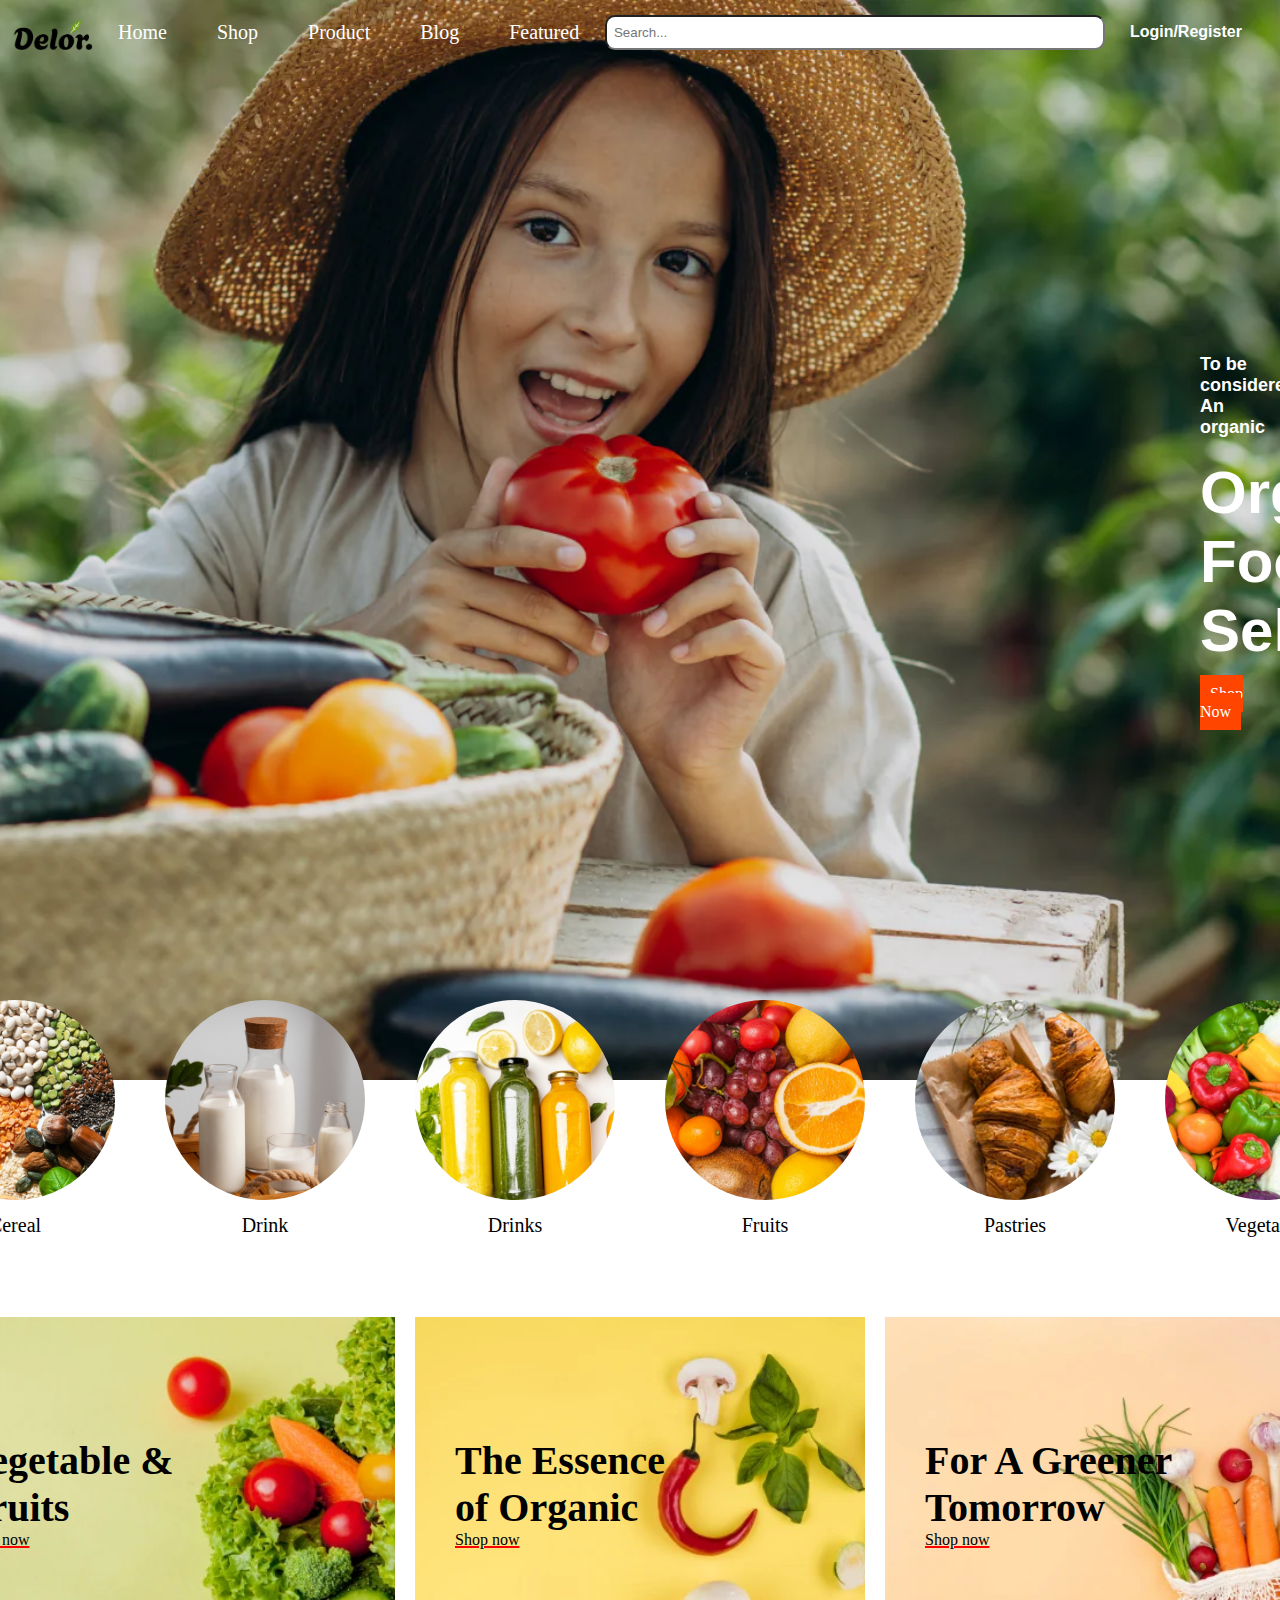
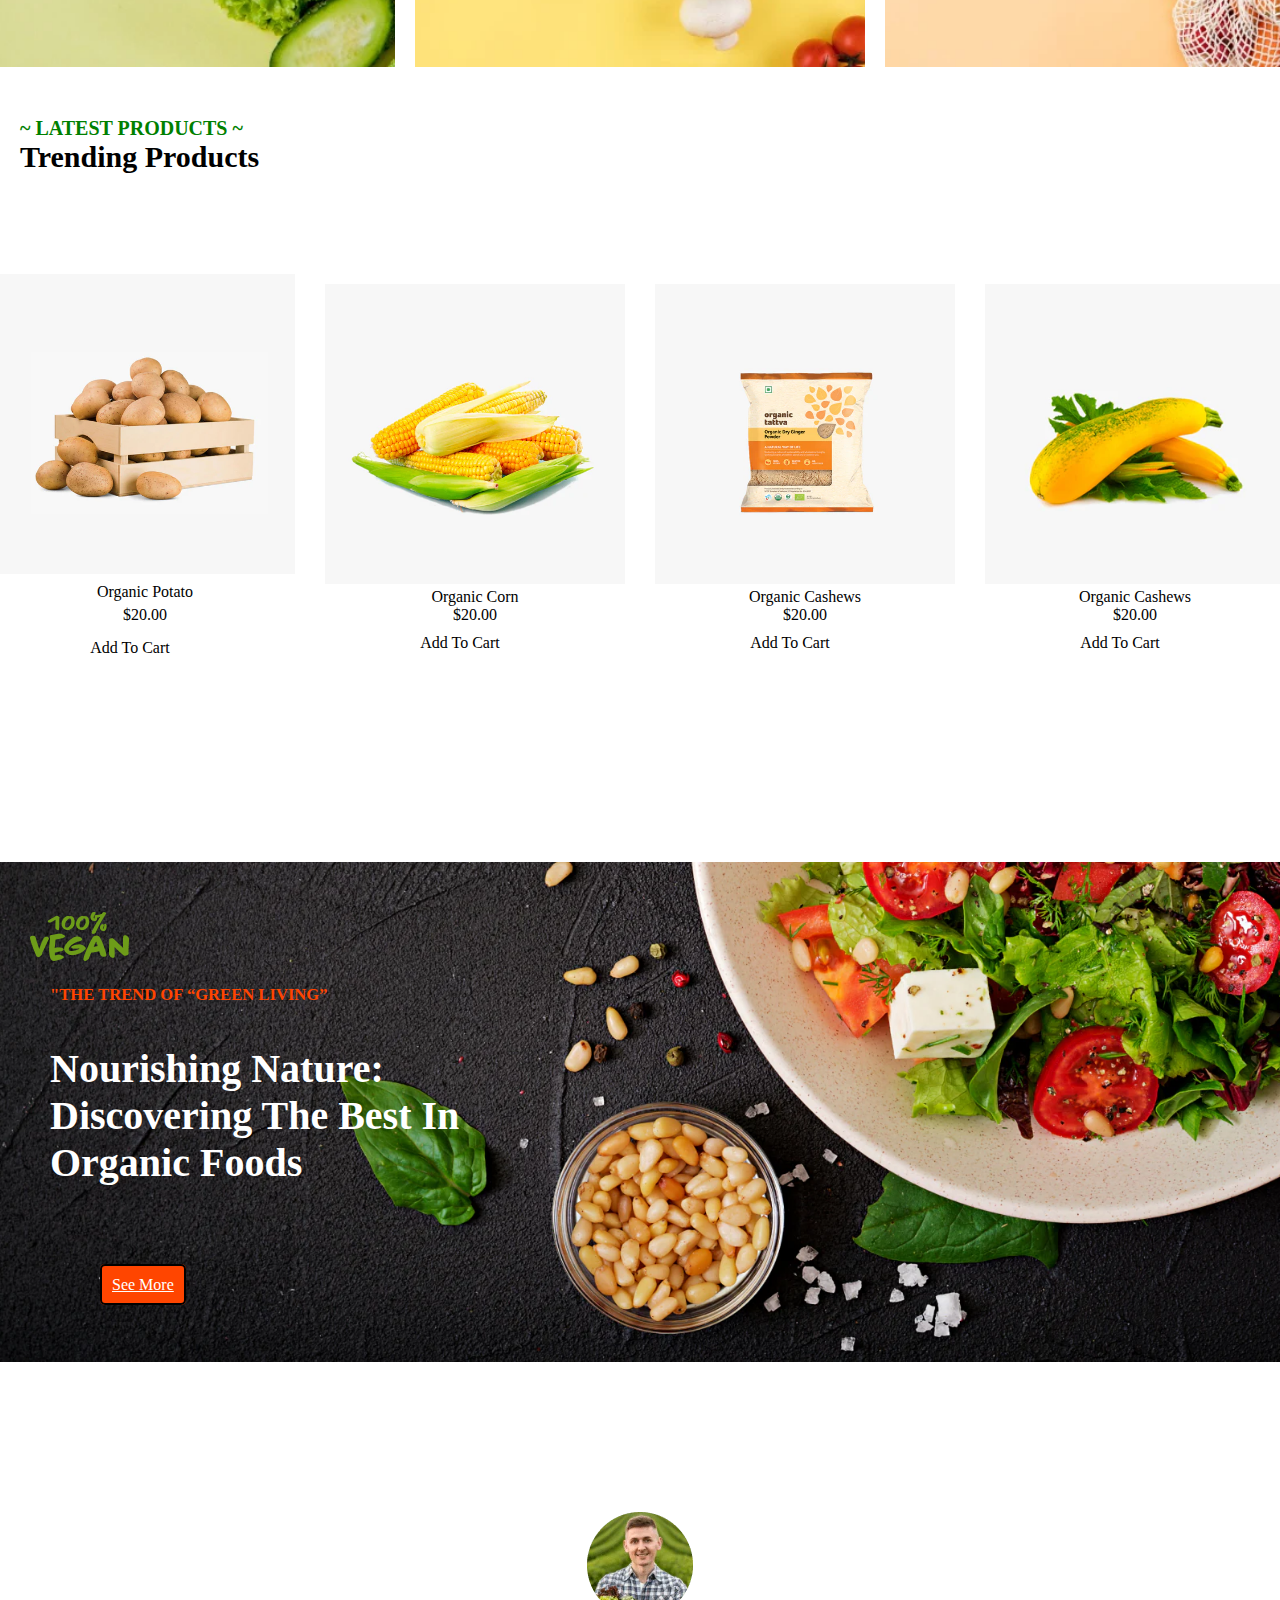
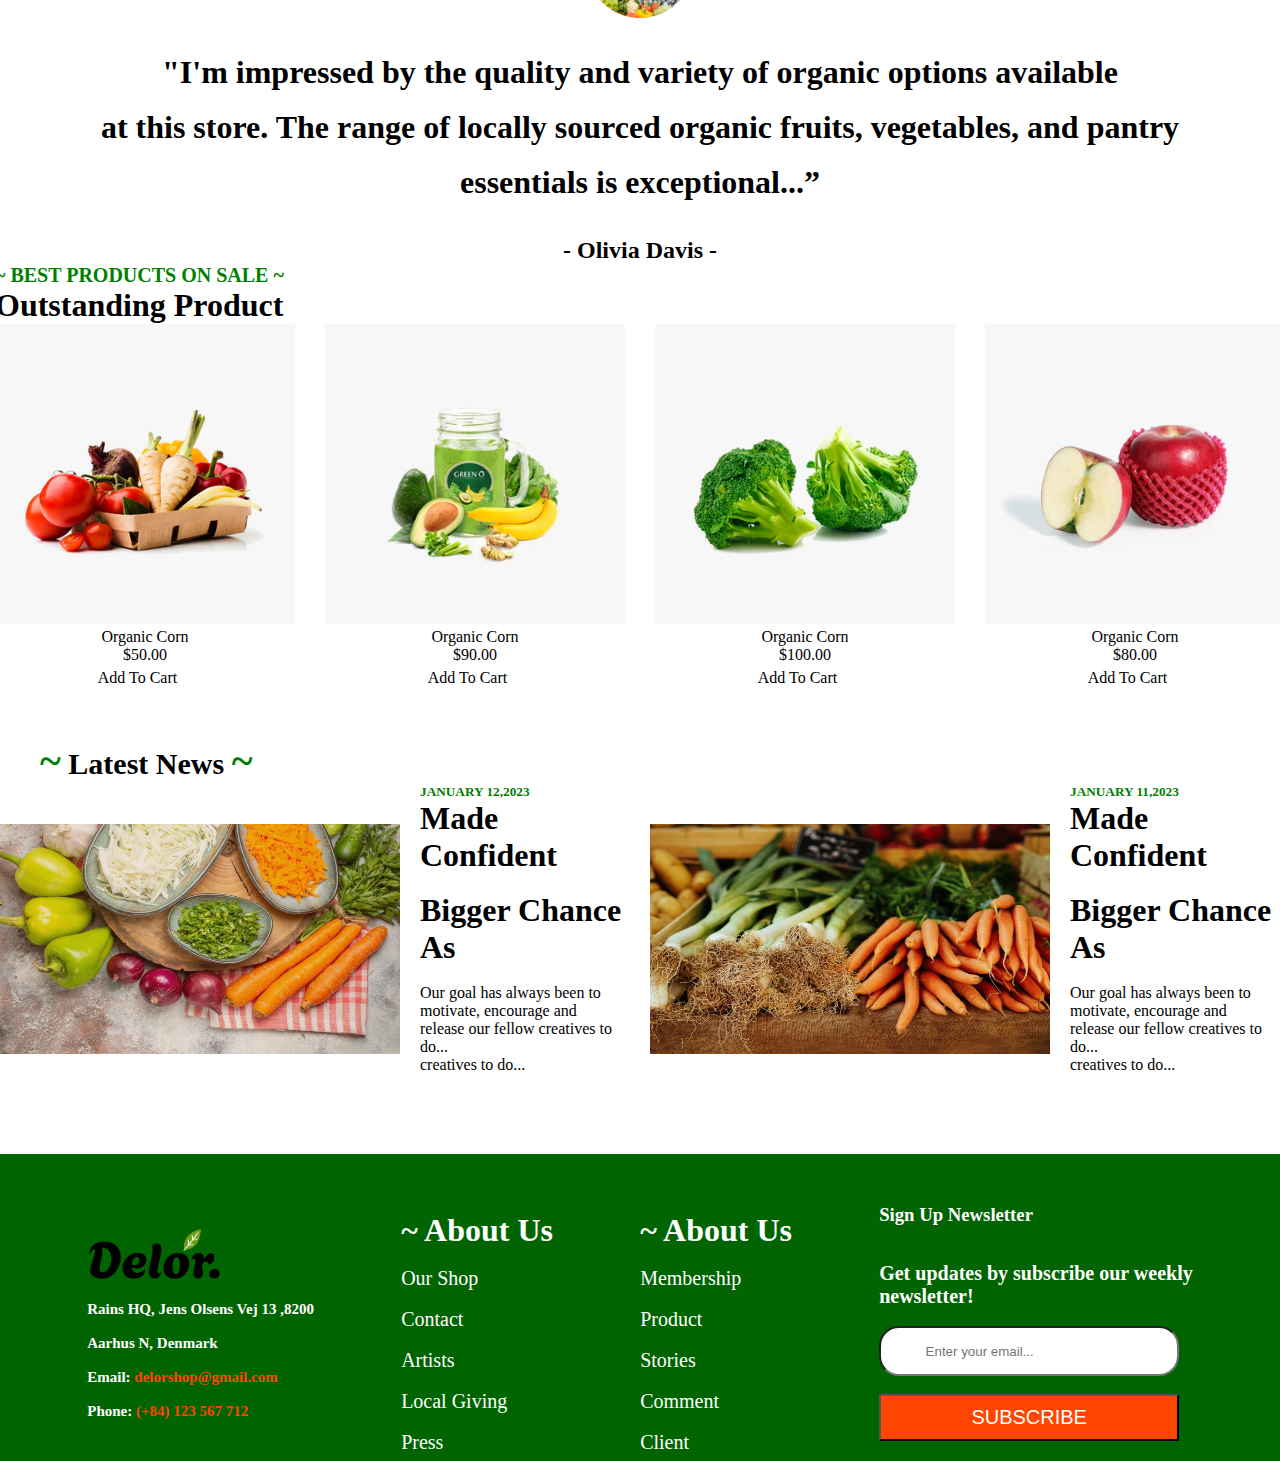
<file: index.html>
<!DOCTYPE html>
<html lang="en">
<head>
    <meta charset="UTF-8">
    <meta name="viewport" content="width=device-width, initial-scale=1.0">
    <link rel="stylesheet" href="style.css">
    <link rel="stylesheet" href="https://cdnjs.cloudflare.com/ajax/libs/font-awesome/6.5.2/css/all.min.css" integrity="sha512-SnH5WK+bZxgPHs44uWIX+LLJAJ9/2PkPKZ5QiAj6Ta86w+fsb2TkcmfRyVX3pBnMFcV7oQPJkl9QevSCWr3W6A==" crossorigin="anonymous" referrerpolicy="no-referrer" />
    <title>Document</title>
</head>
<body>
    <input type="checkbox" id="check">
    <section id="main-nav">
        <div class="navbar">
            <div class="logo">
                <img src="/logo-black.png" alt="">
            </div>
            <div class="main-content">
        <ul>
            <li><a href="index.html" target="_blank">Home</a></li>
            <li><a href="index3.html" target="_blank">Shop</a></li>
            <li><a href="index3.html" target="_blank">Product</a></li>
            <li><a href="index4.html" target="_blank">Blog</a></li>
            <li><a href="index5.html" target="_blank">Featured</a></li>
        </ul>
        </div>

        <div class="search">
            <input type="text" placeholder="  Search...  " >
            <a href="#">
            <i class="fa-solid fa-magnifying-glass"></i></a>
        </div>

        <div class="login-page">
            <a href="index6.html" target="_blank">Login/Register</a>
        </div>

        <div class="icon">
            <a href="#">
            <i class="fa-regular fa-heart"></i></a>
                <a href="index5.html" target="_blank">
            <i class="fa-solid fa-cart-shopping"></i></a>
        </div>
    </div>
    <label for="check" class="checkbtn"><i class="fas fa-bars"></i></label>

<div class="main-text4">
    <div class="main-text1">
        <h4>To be considered An organic</h4>
    </div>

    <div class="main-text2">
        <h1>Organic Food </h1>
        <h1>Selection</h1>
    </div>

    <div class="main-text3">
        <a href="index2.html" target="_blank">Shop Now</a>
    </div>
</div>
    </section>


    <section id="circle_img">
        <div class="img-2">
            <div class="box_1">
                <img src="/Cereal-1.jpg" alt="">
               <a href="#">Cereal</a>
            </div>
            <div class="box_2">
                <img src="/Dairy-1.jpg" alt="">
               <a href="#">Drink</a>
            </div>
            <div class="box_3">
                <img src="/Drinks-1.jpg" alt="">
                <a href="#">Drinks</a>
            </div>
            <div class="box_3">
                <img src="/Fruits-1.jpg" alt="">
                <a href="#">Fruits</a>
            </div>
            <div class="box_3">
                <img src="/Pastries-1_180x.webp" alt="">
              <a href="#">Pastries</a>
            </div>
            <div class="box_3">
                <img src="/Vegetable-1.jpg" alt="">
                <a href="#">Vegetable</a>
            </div>
            

        </div>
    </section>
    <section id="content">
        <div class="main-content_2">
            <div class="content-img_1">
             
                <h1>Vegetable &</h1>
               
                <span>Fruits</span>

                <br>
                <a href="#">Shop now</a>
            </div>

            <div class="content-img_2">
              
                <h1>The Essence</h1>
               
                <span>of Organic</span>
                <br>
                <a href="#">Shop now</a>
            </div>

            <div class="content-img_3">
               
                <h1>For A Greener</h1>
                
                <span>Tomorrow</span>
                <br>

                <a href="index2.html" target="_blank">Shop now</a>
            </div>

            
        </div>
    </section>


    <section id="Product">
        <div class="main-text5">
        <h5>~ LATEST PRODUCTS ~</h5>
        <h1>Trending Products</h1>
    </div>
        <div class="main-product">
            <div class="Product_1">
                <img src="/Image-7_e793eca8-990b-4e8c-bad2-cf575f032664_540x.webp" alt="">
                <a href="#">Organic Potato</a>
                <span class="money" data-currency-usd="$20.00" data-currency-base="$20.00" data-currency="USD">$20.00</span>
                <div class="Product_icon">
                    <a href="index2.html" target="_blank">Add To Cart </a>
                    <i class="fa-regular fa-heart"></i>
                    <i class="fa-solid fa-arrows-spin"></i>
                    <i class="fa-solid fa-eye"></i>
                </div>
            </div>

            <div class="Product_2">
                <img src="/Image-56_8fb217fc-e71a-4611-a6b4-0f250636d68b_540x.webp" alt="">
                <a href="#">Organic Corn</a>
                <span class="money" data-currency-usd="$20.00" data-currency-base="$20.00" data-currency="USD">$20.00</span>
                <div class="Product_icon">
                    <a href="index2.html" target="_blank">Add To Cart </a>
                    <i class="fa-regular fa-heart"></i>
                    <i class="fa-solid fa-arrows-spin"></i>
                    <i class="fa-solid fa-eye"></i>
                </div>
                
            </div>

            <div class="Product_3">
                <img src="/Image-32_540x.webp" alt="">
                <a href="#">Organic Cashews</a>
                <span class="money" data-currency-usd="$20.00" data-currency-base="$20.00" data-currency="USD">$20.00</span>
                <div class="Product_icon">
                    <a href="index2.html" target="_blank">Add To Cart </a>
                    <i class="fa-regular fa-heart "></i>
                    <i class="fa-solid fa-arrows-spin "></i>
                    <i class="fa-solid fa-eye "></i>
                </div>
            </div>

            <div class="Product_4">
                <img src="/Image-54_97e46a8d-a58a-4c56-9190-d1b1ea166b8a_360x.webp" alt="">
                <a href="#">Organic Cashews</a>
                <span class="money" data-currency-usd="$20.00" data-currency-base="$20.00" data-currency="USD">$20.00</span>
                <div class="Product_icon">
                    <a href="index2.html" target="_blank">Add To Cart </a>
                    <i class="fa-regular fa-heart "></i>
                    <i class="fa-solid fa-arrows-spin "></i>
                    <i class="fa-solid fa-eye "></i>
                </div>
            </div>




        </div>
    </section>


    <section id="main-content_4">
        <div class="box_10">
            <div class="box_14"></div>
            <img src="/banner-14.png" alt="">
        
        <div class="box_13">
            <h5>"THE TREND OF “GREEN LIVING”</h5>
        </div>
        <div class="main-text">
            <h1>Nourishing Nature:<br>
                Discovering The Best In<br>
                Organic Foods</h1>
        </div>

        <div class="button">
            <a href="#">See More</a>
        </div>
    </div>
    </section>






    <section id="contact">
        <div class="box_4">
            <img src="tes-3.webp" alt="">
        </div>
        <br>
        <div class="icon_2">
            <i class="fa-solid fa-star"></i>
            <i class="fa-solid fa-star"></i>
            <i class="fa-solid fa-star"></i>
            <i class="fa-solid fa-star"></i>
            <i class="fa-solid fa-star"></i>

        </div>
        <br>
        <div class="box_5">
            <h1>"I'm impressed by the quality and variety of organic options available</h1>
            <br>
        </div>
        <div class="box_6">
            <h1>at this store. The range of locally sourced organic fruits, vegetables, and pantry</h1>
        </div>
            <br>
            <h1>
                essentials is exceptional...”</h1>
                <br>
                <br>
                <h2 class="testimonial-card__name">-  
                    Olivia Davis  -</h2>
        </div>
    </section>

    

    <section id="main_product">
        <div class="main-img">
        
        <div class="main-content_3">
            <h5>~ BEST PRODUCTS ON SALE ~</h5>
            <h1>Outstanding Product</h1>

        </div>
       
       
        <div class="box_8">
            <div class="img-3">
                <img src="/vegetable.webp" alt="">
                <a href="#">Organic Corn</a>
                <span class="money" data-currency-usd="$20.00" data-currency-base="$20.00" data-currency="USD">$50.00</span>
                <div class="Product_icon2">
                    <a href="index2.html" target="_blank">Add To Cart</a>
                    <i class="fa-regular fa-heart"></i>
                    <i class="fa-solid fa-arrows-spin"></i>
                    <i class="fa-solid fa-eye"></i>
                </div>
               
            </div>

            <div class="img-3">
                <img src="/Image-28_360x.webp" alt="">
                <a href="#">Organic Corn</a>
                <span class="money" data-currency-usd="$20.00" data-currency-base="$20.00" data-currency="USD">$90.00</span>
                <div class="Product_icon2">
                    <a href="index2.html" target="_blank">Add To Cart</a>
                    <i class="fa-regular fa-heart"></i>
                    <i class="fa-solid fa-arrows-spin"></i>
                    <i class="fa-solid fa-eye"></i>
                </div>
            </div>

            <div class="img-3">
                <img src="/vegetable2.webp" alt="">
                <a href="#">Organic Corn</a>
                <span class="money" data-currency-usd="$20.00" data-currency-base="$20.00" data-currency="USD">$100.00</span>
                <div class="Product_icon2">
                    <a href="index2.html" target="_blank">Add To Cart</a>
                    <i class="fa-regular fa-heart"></i>
                    <i class="fa-solid fa-arrows-spin"></i>
                    <i class="fa-solid fa-eye"></i>
                </div>
            </div>

            <div class="img-3">
                <img src="/apple.webp" alt="">
                <a href="#">Organic Corn</a>
                <span class="money" data-currency-usd="$20.00" data-currency-base="$20.00" data-currency="USD">$80.00</span>
                <div class="Product_icon2">
                    <a href="index2.html" target="_blank">Add To Cart</a>
                    <i class="fa-regular fa-heart"></i>
                    <i class="fa-solid fa-arrows-spin"></i>
                    <i class="fa-solid fa-eye"></i>
                </div>
            </div>

        </div>
        </div>
   
    </section>
   


    <section id="main-content_5">
       <a href="#"><span>~</span> Latest News <span>~</span></a>
        <div class="box_20">
       
        <div class="context">
            <img src="/blog-1-1-720x484.jpg" alt="">
        </div>
        <div class="main-text_2">
        <div class="entry-data">
            <h5>JANUARY 12,2023</h5>
        </div>
   
        <div class="main-content_6">
            <h1>Made Confident </h1>
            <br>
            <h1>Bigger Chance As</h1>

        </div>
        <br>
        <div class="main-content_8">
            <p> Our goal has always been to motivate, encourage and</p>
                <p> release our fellow creatives to do...</p>
                <p>creatives to do...</p>
        </div>
    </div>




    <!-- <div class="box_22"> -->
        
        <div class="context">
            <img src="/blog-3-1-720x484.jpg" alt="">
        </div>
        <div class="main-text_2">
        <div class="entry-data_2">
            <h5>JANUARY 11,2023</h5>
         
     
        <div class="main-content_6">
            <h1>Made Confident </h1>
            <br>
            <h1>Bigger Chance As</h1>

        </div>
        </div>
        <br>
        <div class="main-content_10">
            <p>  Our goal has always been to motivate, encourage and</p>
                <p>release our fellow creatives to do...</p>
                <p>creatives to do...</p>
        </div>
    </div>
</div>
<!-- </div> -->
    </section>


    <section id="footer">
        <div class="footer_5">
        <div class="footer_1">
            <div class="footer_2">
                <img src="/logo-black.png" alt="">
            </div>
            <br>

            <div class="footer_3">
                <h4>Rains HQ, Jens Olsens Vej 13 ,8200</h4><br>
                <h4>Aarhus N, Denmark</h4><br>
                <h4>Email: <a href="#"  style="text-decoration: none; list-style: none; color: orangered;">delorshop@gmail.com</a></h4><br>
                <h4>Phone: <a href="#" style="text-decoration: none; list-style: none; color: orangered;"> (+84) 123 567 712</a></h4><br>
            </div>
            <a href="#">
            <i class="fa-brands fa-facebook-f " style="text-decoration: none; list-style: none; color: black;"></i></a>
            <a href="#">
                <i class="fa-brands fa-square-x-twitter" style="text-decoration: none; list-style: none; color: black;"></i></a>

                <a href="#">
                    <i class="fa-brands fa-linkedin" style="text-decoration: none; list-style: none; color: black;"></i></a>

                    <a href="#">
                        <i class="fa-brands fa-square-instagram" style="text-decoration: none; list-style: none; color: black;"></i></a>
        </div>

        <div class="footer_4">
        <div class="footer_2">
                <h1>~ About Us</h1>
        </div>
        <br>

        <div class="footer_3">
            <a href="#">Our Shop</a><br>
            <br>
            <a href="#">Contact</a><br>
            <br>
            <a href="#">Artists</a><br>
            <br>
            <a href="#">Local Giving</a><br>
            <br>
            <a href="#">Press</a><br>
        </div>
    </div>


    <div class="footer_8">
        <div class="footer_2">
                <h1>~ About Us</h1>
        </div>
        <br>

        <div class="footer_3">
            <a href="#">Membership</a><br>
            <br>
            <a href="#">Product</a><br>
            <br>
            <a href="#">Stories</a><br>
            <br>
            <a href="#">Comment</a><br>
            <br>
            <a href="#">Client</a><br>
        </div>
    </div>



    <div class="footer_10">
        <h3>Sign Up Newsletter</h3><br>
        <br>
            <h4>Get updates by subscribe our weekly<br>
                 newsletter!</h4>
                <br>
        <div class="footer_13">
            

            <input type="text" placeholder="            Enter your email...">
            <br>
            
            <button>SUBSCRIBE</button>
            
        </div>
       
    </div>
</div>
<!-- </div> -->
    </section>


</body>
</html>
</file>
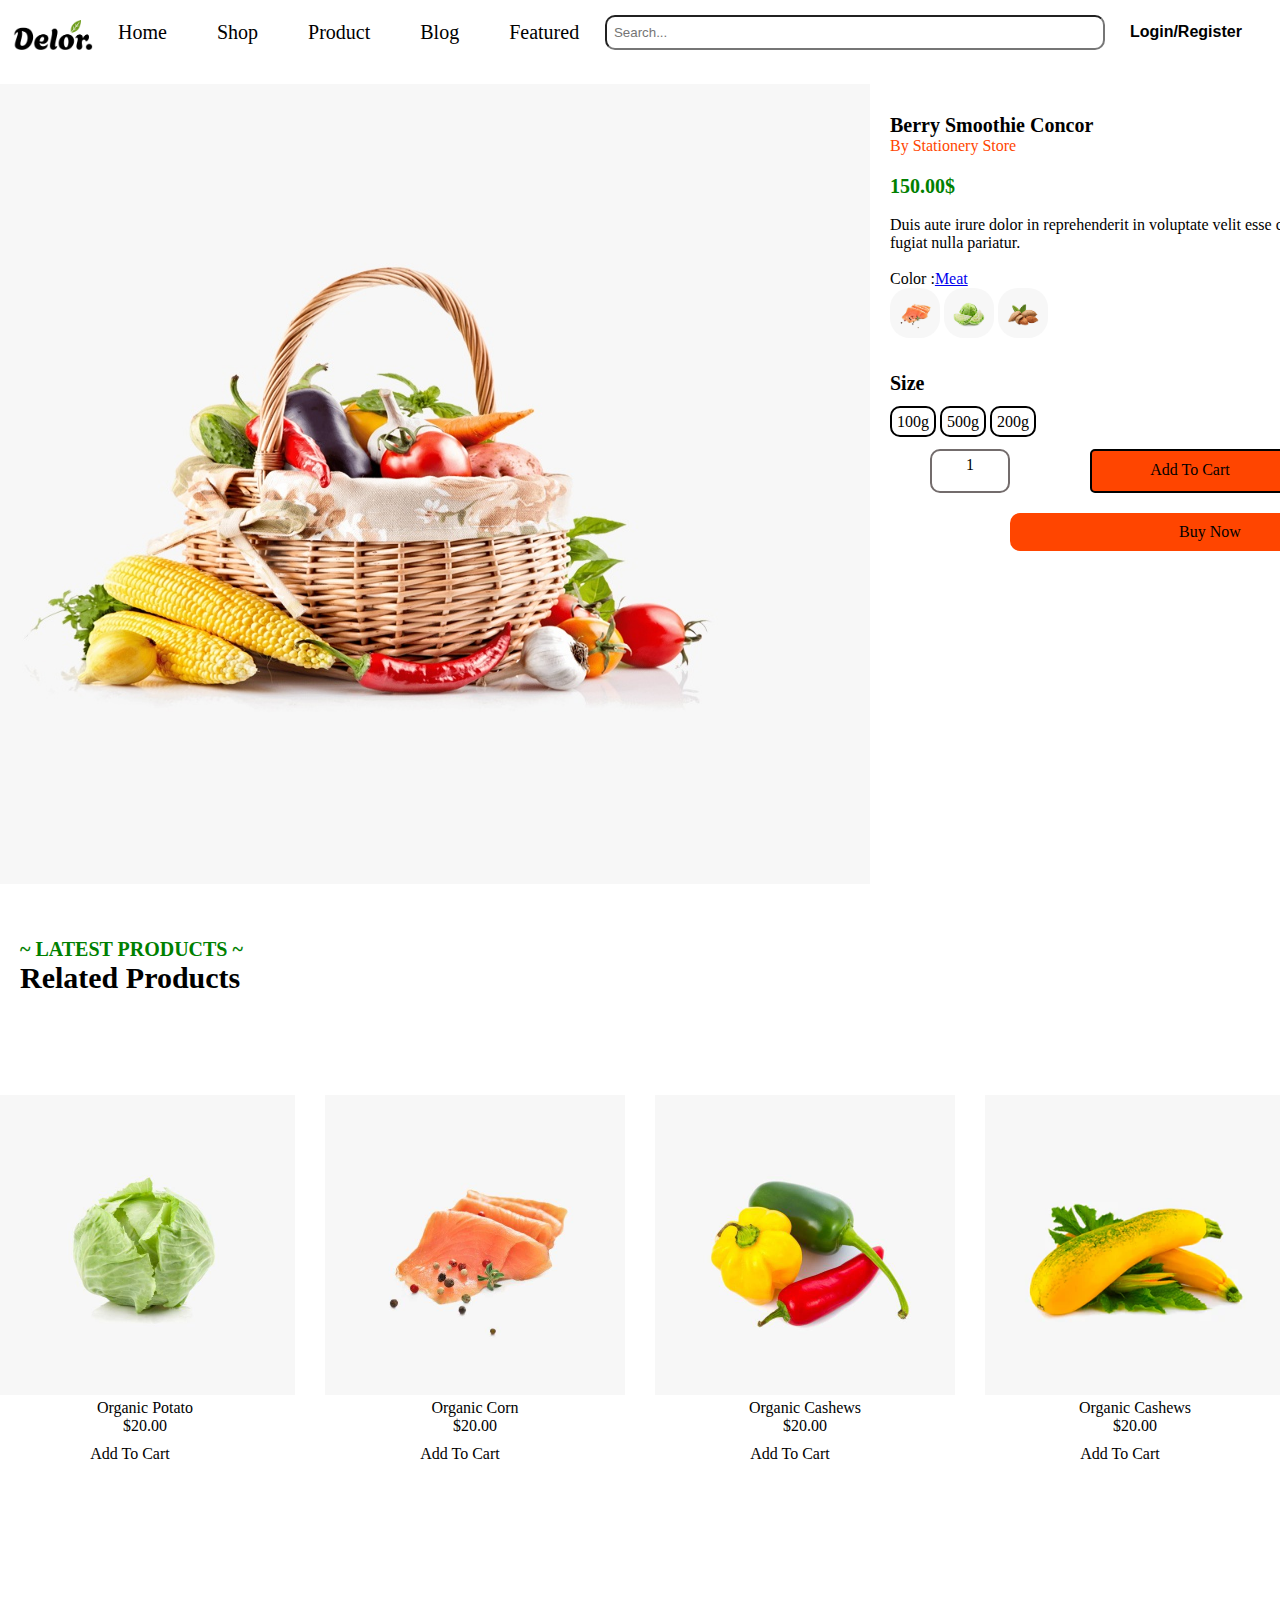
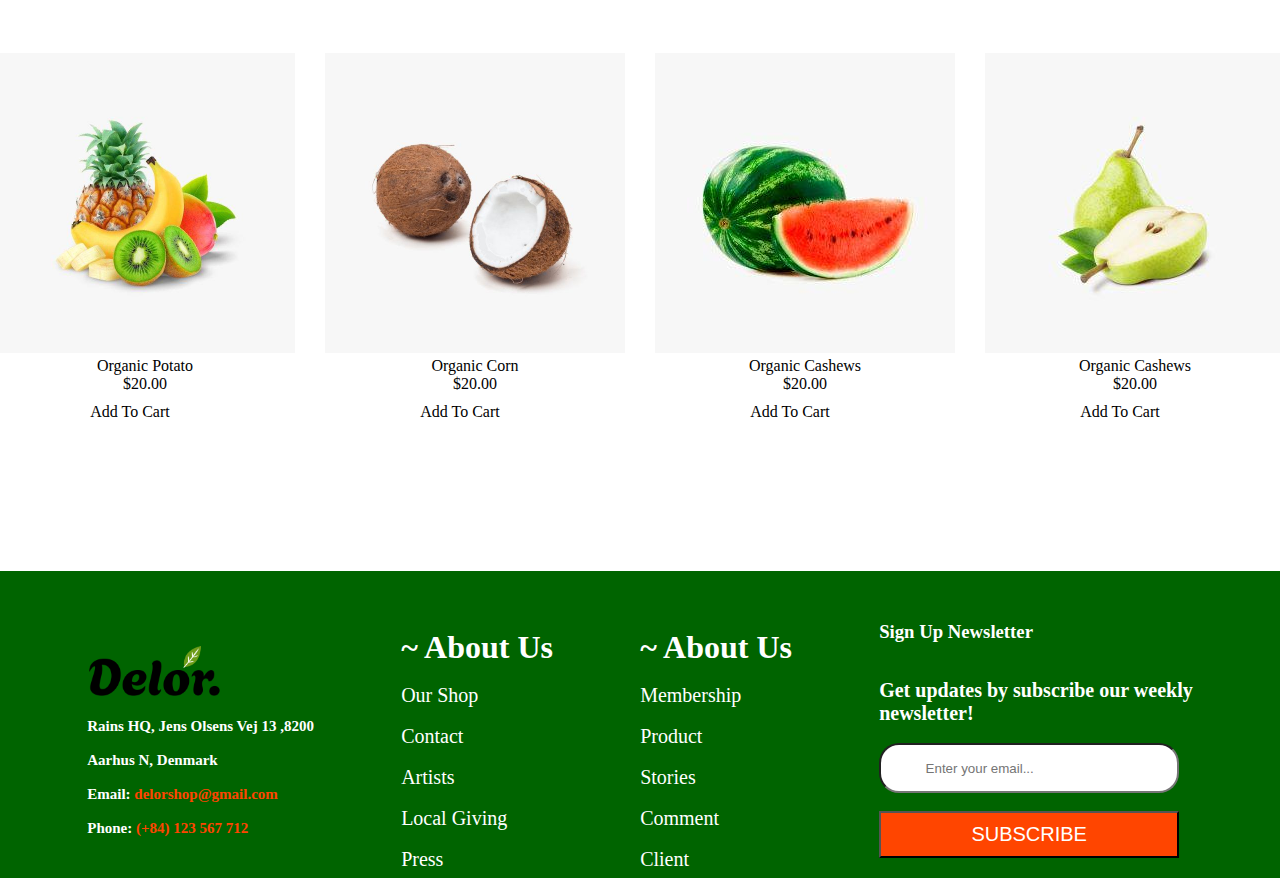
<file: index2.html>
<!DOCTYPE html>
<html lang="en">
<head>
    <meta charset="UTF-8">
    <meta name="viewport" content="width=device-width, initial-scale=1.0">
    <link rel="stylesheet" href="style2.css">

    <link rel="stylesheet" href="https://cdnjs.cloudflare.com/ajax/libs/font-awesome/6.5.2/css/all.min.css" integrity="sha512-SnH5WK+bZxgPHs44uWIX+LLJAJ9/2PkPKZ5QiAj6Ta86w+fsb2TkcmfRyVX3pBnMFcV7oQPJkl9QevSCWr3W6A==" crossorigin="anonymous" referrerpolicy="no-referrer" />
    <title>Document</title>
</head>
<body>
    <input type="checkbox" id="check">
    <section id="main-nav">
        <div class="navbar">
            <div class="logo">
                <img src="/logo-black.png" alt="">
            </div>
            <div class="main-content">
        <ul>
            <li><a href="index.html" target="_blank">Home</a></li>
            <li><a href="index3.html" target="_blank">Shop</a></li>
            <li><a href="index3.html" target="_blank">Product</a></li>
            <li><a href="index4.html">Blog</a></li>
            <li><a href="index5.html" target="_blank">Featured</a></li>
        </ul>
        </div>

        <div class="search">
            <input type="text" placeholder="  Search...  " >
            <a href="#">
                <i class="fa-solid fa-magnifying-glass"></i></a>
        </div>

        <div class="login-page">
            <a href="index6.html" target="_blank">Login/Register</a>
        </div>

        <div class="icon">
            <a href="#">
            <i class="fa-regular fa-heart"></i></a>
                <a href="index5.html" target="_blank">
            <i class="fa-solid fa-cart-shopping "></i></a>
        </div>
    </div>
    <label for="check" class="checkbtn"><i class="fas fa-bars"></i></label>
    <section id="main-content_1">
        <div class="box_1">
        <div class="main-text">
            <img src="/fuits_1.webp" alt="">
        </div>

        <div class="main-text2">
            <div class="main-text4">
            <h1>Berry Smoothie Concor</h1>
            <a href="#">By
                Stationery Store</a>
            </div>
            <div class="main-text5">
                <span>150.00$</span>
            </div>
            
            <br>

                <h7>Duis aute irure dolor in reprehenderit in voluptate velit esse cillum dolore eu fugiat nulla pariatur.</h7>
                <br>
                <br>
                <span>Color :<a href="#">Meat</a></span>
                <div class="icon">
                    <img src="/Image-30.jpg" alt="">
                    <img src="Image-12.jpg" alt="">
                    <img src="Image-44.jpg" alt="">
                </div>

                <div class="size">
                    <h1>Size</h1>
                    <br>
                    <a href="#">100g</a>
                    <a href="#">500g</a>
                    <a href="#">200g</a>
                    
                </div>
                <br>
             

                <div class="limit">
                    
                    <div class="addcart">
                     
                        <i class="fa-solid fa-minus"></i><span>1</span><i class="fa-solid fa-plus"></i>    
                </div>

                <div class="Main_cart">
                    <a href="#">Add To Cart</a>
                </div>

                <div class="icon_3">
                    <i class="fa-regular fa-heart fa-2x"></i>

                    <i class="fa-solid fa-arrows-spin fa-2x"></i>
                </div>


                </div>
                <div class="shop">
                <a href="#">Buy Now</a>
            </div>
        </div>
    </div>
    </section>





    <section id="Product">
        <div class="main-text5">
        <h5>~ LATEST PRODUCTS ~</h5>
        <h1>Related Products</h1>
    </div>
        <div class="main-product">
            <div class="Product_1">
                <img src="/Image-11-600x600.jpg" alt="">
                <a href="#">Organic Potato</a>
                <span class="money" data-currency-usd="$20.00" data-currency-base="$20.00" data-currency="USD">$20.00</span>
                <div class="Product_icon">
                    <a href="#">Add To Cart </a>
                    <i class="fa-regular fa-heart"></i>
                    <i class="fa-solid fa-arrows-spin"></i>
                    <i class="fa-solid fa-eye"></i>
                </div>
            </div>

            <div class="Product_2">
                <img src="/Image-30-600x600.jpg" alt="">
                <a href="#">Organic Corn</a>
                <span class="money" data-currency-usd="$20.00" data-currency-base="$20.00" data-currency="USD">$20.00</span>
                <div class="Product_icon">
                    <a href="#">Add To Cart </a>
                    <i class="fa-regular fa-heart"></i>
                    <i class="fa-solid fa-arrows-spin"></i>
                    <i class="fa-solid fa-eye"></i>
                </div>
                
            </div>

            <div class="Product_3">
                <img src="/Image-64-600x600.jpg" alt="">
                <a href="#">Organic Cashews</a>
                <span class="money" data-currency-usd="$20.00" data-currency-base="$20.00" data-currency="USD">$20.00</span>
                <div class="Product_icon">
                    <a href="#">Add To Cart </a>
                    <i class="fa-regular fa-heart "></i>
                    <i class="fa-solid fa-arrows-spin "></i>
                    <i class="fa-solid fa-eye "></i>
                </div>
            </div>

            <div class="Product_4">
                <img src="/Image-54_97e46a8d-a58a-4c56-9190-d1b1ea166b8a_360x.webp" alt="">
                <a href="#">Organic Cashews</a>
                <span class="money" data-currency-usd="$20.00" data-currency-base="$20.00" data-currency="USD">$20.00</span>
                <div class="Product_icon">
                    <a href="#">Add To Cart </a>
                    <i class="fa-regular fa-heart "></i>
                    <i class="fa-solid fa-arrows-spin "></i>
                    <i class="fa-solid fa-eye "></i>
                </div>
            </div>




        </div>
    </section>
<br>
<br>
<br>
<br>
    <!-- .. -->
    <section id="Product">
        <div class="main-text5">
        <!-- <h5>~ LATEST PRODUCTS ~</h5>
        <h1>Trending Products</h1> -->
        
        <br>
    </div>
        <div class="main-product">
            <div class="Product_1">
                <img src="/Image-20-600x600.jpg" alt="">
                <a href="#">Organic Potato</a>
                <span class="money" data-currency-usd="$20.00" data-currency-base="$20.00" data-currency="USD">$20.00</span>
                <div class="Product_icon">
                    <a href="#">Add To Cart </a>
                    <i class="fa-regular fa-heart"></i>
                    <i class="fa-solid fa-arrows-spin"></i>
                    <i class="fa-solid fa-eye"></i>
                </div>
            </div>

            <div class="Product_2">
                <img src="/Image-47-600x600.jpg" alt="">
                <a href="#">Organic Corn</a>
                <span class="money" data-currency-usd="$20.00" data-currency-base="$20.00" data-currency="USD">$20.00</span>
                <div class="Product_icon">
                    <a href="#">Add To Cart </a>
                    <i class="fa-regular fa-heart"></i>
                    <i class="fa-solid fa-arrows-spin"></i>
                    <i class="fa-solid fa-eye"></i>
                </div>
                
            </div>

            <div class="Product_3">
                <img src="/Image-39-300x300.jpg" alt="">
                <a href="#">Organic Cashews</a>
                <span class="money" data-currency-usd="$20.00" data-currency-base="$20.00" data-currency="USD">$20.00</span>
                <div class="Product_icon">
                    <a href="#">Add To Cart </a>
                    <i class="fa-regular fa-heart "></i>
                    <i class="fa-solid fa-arrows-spin "></i>
                    <i class="fa-solid fa-eye "></i>
                </div>
            </div>

            <div class="Product_4">
                <img src="/Image-15-300x300.jpg" alt="">
                <a href="#">Organic Cashews</a>
                <span class="money" data-currency-usd="$20.00" data-currency-base="$20.00" data-currency="USD">$20.00</span>
                <div class="Product_icon">
                    <a href="#">Add To Cart </a>
                    <i class="fa-regular fa-heart "></i>
                    <i class="fa-solid fa-arrows-spin "></i>
                    <i class="fa-solid fa-eye "></i>
                </div>
            </div>




        </div>
    </section>


    <!-- .. -->
    <section id="footer">
        <div class="footer_5">
        <div class="footer_1">
            <div class="footer_2">
                <img src="/logo-black.png" alt="">
            </div>
            <br>

            <div class="footer_3">
                <h4>Rains HQ, Jens Olsens Vej 13 ,8200</h4><br>
                <h4>Aarhus N, Denmark</h4><br>
                <h4>Email: <a href="#"  style="text-decoration: none; list-style: none; color: orangered;">delorshop@gmail.com</a></h4><br>
                <h4>Phone: <a href="#" style="text-decoration: none; list-style: none; color: orangered;"> (+84) 123 567 712</a></h4><br>
            </div>
            <a href="#">
            <i class="fa-brands fa-facebook-f " style="text-decoration: none; list-style: none; color: black;"></i></a>
            <a href="#">
                <i class="fa-brands fa-square-x-twitter" style="text-decoration: none; list-style: none; color: black;"></i></a>

                <a href="#">
                    <i class="fa-brands fa-linkedin" style="text-decoration: none; list-style: none; color: black;"></i></a>

                    <a href="#">
                        <i class="fa-brands fa-square-instagram" style="text-decoration: none; list-style: none; color: black;"></i></a>
        </div>

        <div class="footer_4">
        <div class="footer_2">
                <h1>~ About Us</h1>
        </div>
        <br>

        <div class="footer_3">
            <a href="#">Our Shop</a><br>
            <br>
            <a href="#">Contact</a><br>
            <br>
            <a href="#">Artists</a><br>
            <br>
            <a href="#">Local Giving</a><br>
            <br>
            <a href="#">Press</a><br>
        </div>
    </div>


    <div class="footer_8">
        <div class="footer_2">
                <h1>~ About Us</h1>
        </div>
        <br>

        <div class="footer_3">
            <a href="#">Membership</a><br>
            <br>
            <a href="#">Product</a><br>
            <br>
            <a href="#">Stories</a><br>
            <br>
            <a href="#">Comment</a><br>
            <br>
            <a href="#">Client</a><br>
        </div>
    </div>



    <div class="footer_10">
        <h3>Sign Up Newsletter</h3><br>
        <br>
            <h4>Get updates by subscribe our weekly<br>
                 newsletter!</h4>
                <br>
        <div class="footer_13">
            

            <input type="text" placeholder="            Enter your email...">
            <br>
            
            <button>SUBSCRIBE</button>
            
        </div>
       
    </div>
</div>
<!-- </div> -->
    </section>
</body>
</html>
</file>
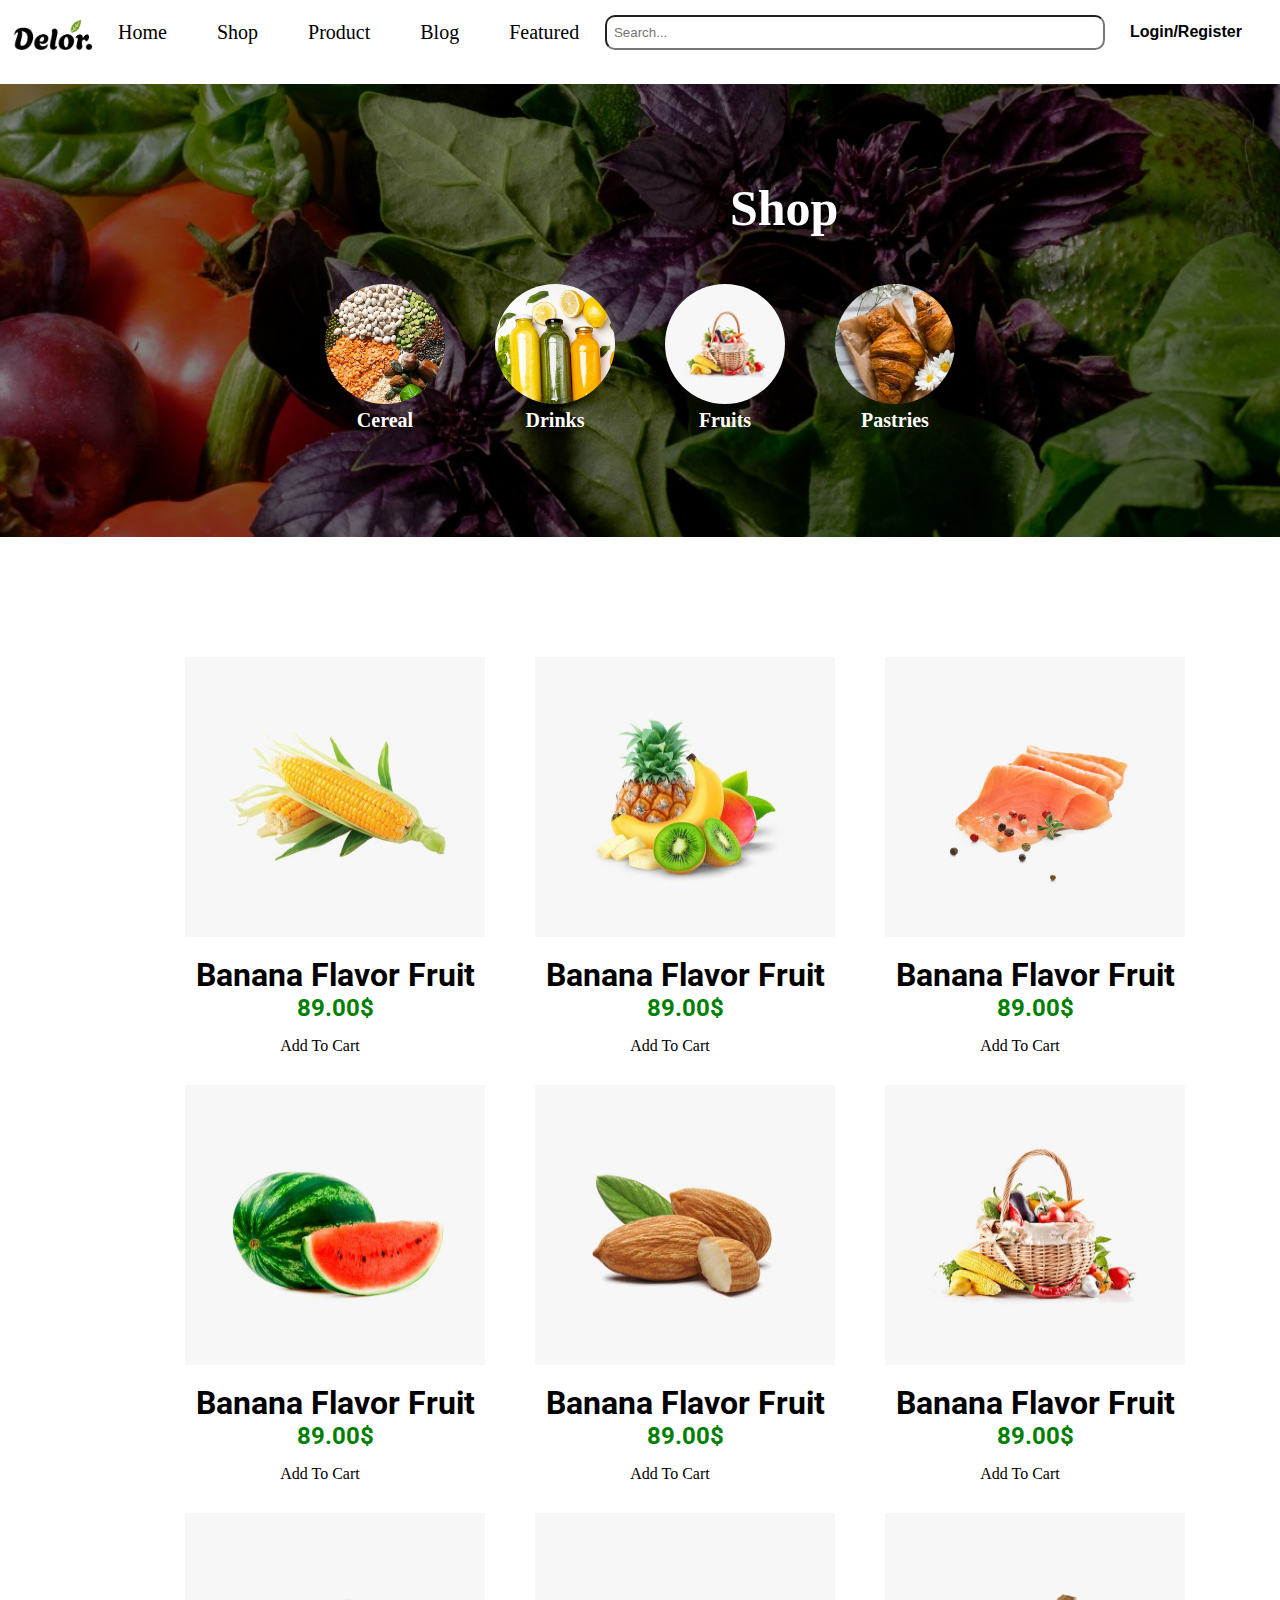
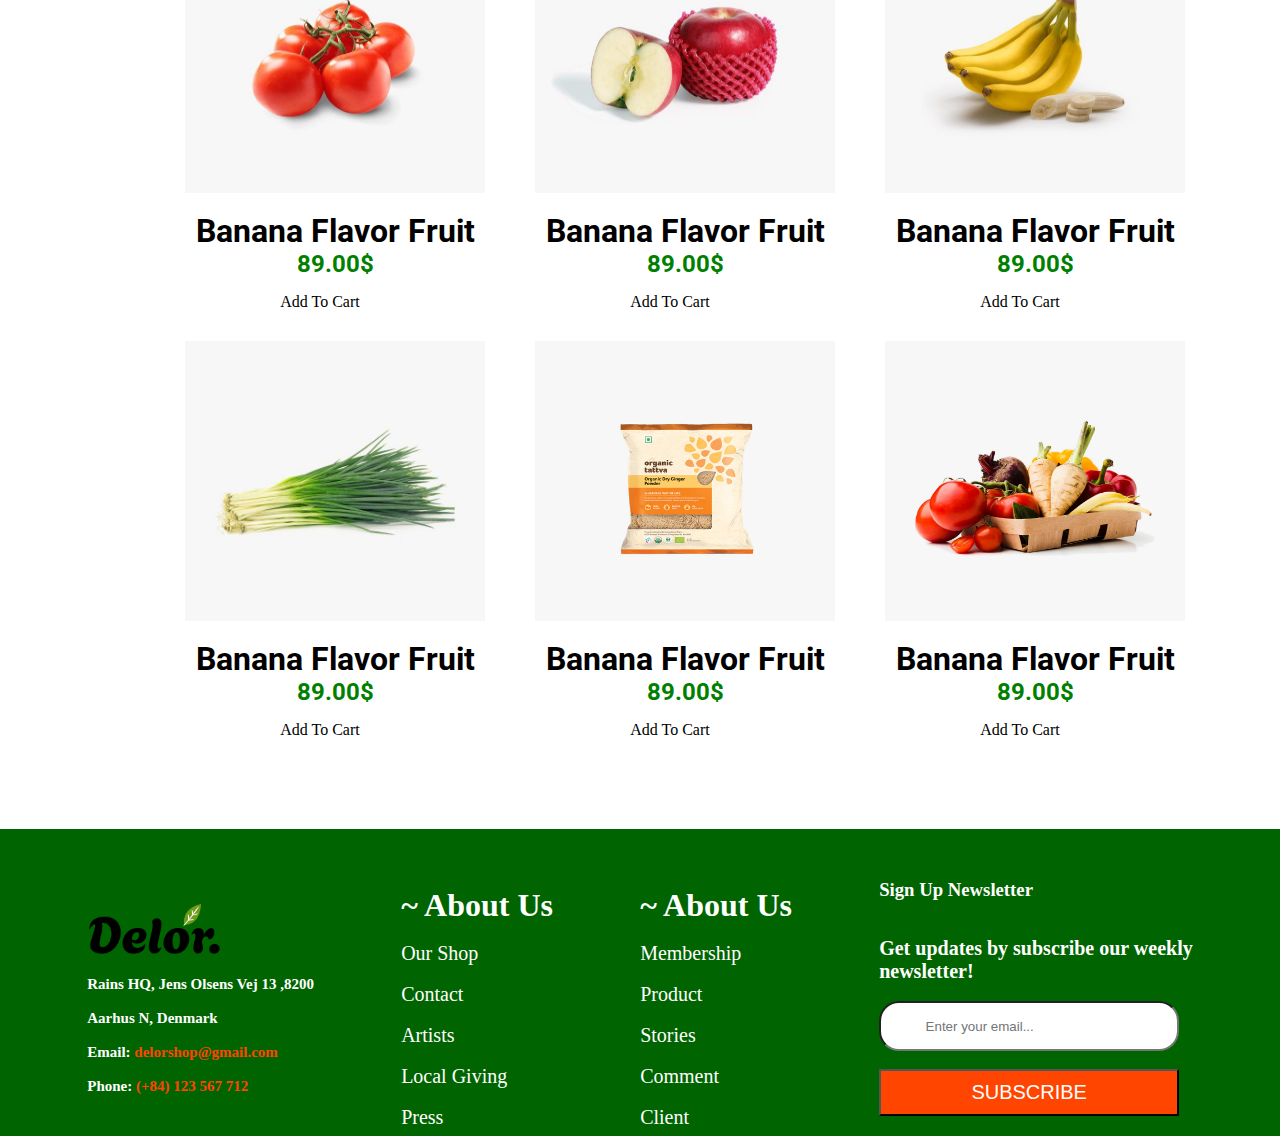
<file: index3.html>
<!DOCTYPE html>
<html lang="en">
<head>
    <meta charset="UTF-8">
    <meta name="viewport" content="width=device-width, initial-scale=1.0">
    <link rel="stylesheet" href="style3.css">
    <link rel="stylesheet" href="https://cdnjs.cloudflare.com/ajax/libs/font-awesome/6.5.2/css/all.min.css" integrity="sha512-SnH5WK+bZxgPHs44uWIX+LLJAJ9/2PkPKZ5QiAj6Ta86w+fsb2TkcmfRyVX3pBnMFcV7oQPJkl9QevSCWr3W6A==" crossorigin="anonymous" referrerpolicy="no-referrer" />
    <title>Document</title>
</head>
<body>

    <input type="checkbox" id="check">
    <section id="main-nav">
        <div class="navbar">
            <div class="logo">
                <img src="/logo-black.png" alt="">
            </div>
            <div class="main-content">
        <ul>
            <li><a href="index.html" target="_blank">Home</a></li>
            <li><a href="index2.html" target="_blank">Shop</a></li>
            <li><a href="index3.html" target="_blank">Product</a></li>
            <li><a href="index4.html" target="_blank">Blog</a></li>
            <li><a href="index5.html" target="_blank">Featured</a></li>
        </ul>
        </div>

        <div class="search">
            <input type="text" placeholder="  Search...  " >
            <a href="">
            <i class="fa-solid fa-magnifying-glass"></i></a>
        </div>

        <div class="login-page">
            <a href="index6.html" target="_blank">Login/Register</a>
        </div>

        <div class="icon">
            <a href="#">
            <i class="fa-regular fa-heart"></i></a>
                <a href="index2.html" target="_blank">
            <i class="fa-solid fa-cart-shopping"></i></a>
        </div>
    </div>
    <label for="check" class="checkbtn"><i class="fas fa-bars"></i></label>



    <section id="main-content">
        
        <div class="box1">
            <h1>Shop</h1>
            <div class="main-nav2">
            <div class="box2">
                <img src="/Cereal-1.jpg" alt="">
                <h1>Cereal</h1>
            
            </div>

            <div class="box3">
                <img src="/Drinks-1.jpg" alt="">
                <h1>Drinks</h1>
            </div>

            <div class="box4">
                <img src="/fuits_1.webp" alt="">
                <h1>Fruits</h1>
            </div>

            <div class="box5">
                <img src="/Pastries-1_180x.webp" alt="">
                <h1>Pastries


                </h1>
            </div>
        </div>
    </div>
    </section>

    <section id="main-content_2">
        <div class="box6">
            <div class="box8">
                 <img src="/Image-4-600x600.jpg" alt="">
                 <div class="icon_4">
                    <i class="fa-solid fa-star"></i>
                    <i class="fa-solid fa-star"></i>
                    <i class="fa-solid fa-star"></i>
                    <i class="fa-solid fa-star"></i>
                    <i class="fa-solid fa-star"></i>
                 </div>
                 <h1>Banana Flavor Fruit</h1>
                 <h2>89.00$</h2>
                 <div class="Product_icon">
                    <a href="index2.html" target="_blank">Add To Cart </a>
                    <i class="fa-regular fa-heart"></i>
                    <i class="fa-solid fa-arrows-spin"></i>
                    <i class="fa-solid fa-eye"></i>
                </div>
            </div>


            <!-- .... -->
            <div class="box8">
                <img src="/Image-20-600x600 (1).jpg" alt="">
                <div class="icon_4">
                   <i class="fa-solid fa-star"></i>
                   <i class="fa-solid fa-star"></i>
                   <i class="fa-solid fa-star"></i>
                   <i class="fa-solid fa-star"></i>
                   <i class="fa-solid fa-star"></i>
                </div>
                <h1>Banana Flavor Fruit</h1>
                <h2>89.00$</h2>
                <div class="Product_icon">
                    <a href="index2.html" target="_blank">Add To Cart </a>
                    <i class="fa-regular fa-heart"></i>
                    <i class="fa-solid fa-arrows-spin"></i>
                    <i class="fa-solid fa-eye"></i>
                </div>
           </div>

           <!-- .. -->

           <div class="box8">
            <img src="/Image-30.jpg" alt="">
            <div class="icon_4">
               <i class="fa-solid fa-star"></i>
               <i class="fa-solid fa-star"></i>
               <i class="fa-solid fa-star"></i>
               <i class="fa-solid fa-star"></i>
               <i class="fa-solid fa-star"></i>
            </div>
            <h1>Banana Flavor Fruit</h1>
            <h2>89.00$</h2>
            <div class="Product_icon">
                <a href="index2.html" target="_blank">Add To Cart </a>
                <i class="fa-regular fa-heart"></i>
                <i class="fa-solid fa-arrows-spin"></i>
                <i class="fa-solid fa-eye"></i>
            </div>
       </div>

       <!-- .. -->
        
        </div>
    </section>

    <!-- .. -->

    <section id="main-content_2">
        <div class="box6">
            <div class="box8">
                 <img src="/Image-39-600x600.jpg" alt="">
                 <div class="icon_4">
                    <i class="fa-solid fa-star"></i>
                    <i class="fa-solid fa-star"></i>
                    <i class="fa-solid fa-star"></i>
                    <i class="fa-solid fa-star"></i>
                    <i class="fa-solid fa-star"></i>
                 </div>
                 <h1>Banana Flavor Fruit</h1>
                 <h2>89.00$</h2>
                 <div class="Product_icon">
                    <a href="index2.html" target="_blank">Add To Cart </a>
                    <i class="fa-regular fa-heart"></i>
                    <i class="fa-solid fa-arrows-spin"></i>
                    <i class="fa-solid fa-eye"></i>
                </div>
            </div>


            <!-- .... -->
            <div class="box8">
                <img src="/Image-8-600x600.jpg" alt="">
                <div class="icon_4">
                   <i class="fa-solid fa-star"></i>
                   <i class="fa-solid fa-star"></i>
                   <i class="fa-solid fa-star"></i>
                   <i class="fa-solid fa-star"></i>
                   <i class="fa-solid fa-star"></i>
                </div>
                <h1>Banana Flavor Fruit</h1>
                <h2>89.00$</h2>
                <div class="Product_icon">
                    <a href="index2.html" target="_blank">Add To Cart </a>
                    <i class="fa-regular fa-heart"></i>
                    <i class="fa-solid fa-arrows-spin"></i>
                    <i class="fa-solid fa-eye"></i>
                </div>
           </div>

           <!-- .. -->

           <div class="box8">
            <img src="/Image-14-600x600.jpg" alt="">
            <div class="icon_4">
               <i class="fa-solid fa-star"></i>
               <i class="fa-solid fa-star"></i>
               <i class="fa-solid fa-star"></i>
               <i class="fa-solid fa-star"></i>
               <i class="fa-solid fa-star"></i>
            </div>
            <h1>Banana Flavor Fruit</h1>
            <h2>89.00$</h2>
            <div class="Product_icon">
                <a href="index2.html" target="_blank">Add To Cart </a>
                <i class="fa-regular fa-heart"></i>
                <i class="fa-solid fa-arrows-spin"></i>
                <i class="fa-solid fa-eye"></i>
            </div>
       </div>

       <!-- .. -->
        
        </div>
    </section>


    <section id="main-content_2">
        <div class="box6">
            <div class="box8">
                 <img src="/Image-19-600x600.jpg" alt="">
                 <div class="icon_4">
                    <i class="fa-solid fa-star"></i>
                    <i class="fa-solid fa-star"></i>
                    <i class="fa-solid fa-star"></i>
                    <i class="fa-solid fa-star"></i>
                    <i class="fa-solid fa-star"></i>
                 </div>
                 <h1>Banana Flavor Fruit</h1>
                 <h2>89.00$</h2>
                 <div class="Product_icon">
                    <a href="index2.html" target="_blank">Add To Cart </a>
                    <i class="fa-regular fa-heart"></i>
                    <i class="fa-solid fa-arrows-spin"></i>
                    <i class="fa-solid fa-eye"></i>
                </div>
            </div>


            <!-- .... -->
            <div class="box8">
                <img src="/Image-16-600x600.jpg" alt="">
                <div class="icon_4">
                   <i class="fa-solid fa-star"></i>
                   <i class="fa-solid fa-star"></i>
                   <i class="fa-solid fa-star"></i>
                   <i class="fa-solid fa-star"></i>
                   <i class="fa-solid fa-star"></i>
                </div>
                <h1>Banana Flavor Fruit</h1>
                <h2>89.00$</h2>
                <div class="Product_icon">
                    <a href="index2.html" target="_blank">Add To Cart </a>
                    <i class="fa-regular fa-heart"></i>
                    <i class="fa-solid fa-arrows-spin"></i>
                    <i class="fa-solid fa-eye"></i>
                </div>
           </div>

           <!-- .. -->

           <div class="box8">
            <img src="/Image-13-600x600.jpg" alt="">
            <div class="icon_4">
               <i class="fa-solid fa-star"></i>
               <i class="fa-solid fa-star"></i>
               <i class="fa-solid fa-star"></i>
               <i class="fa-solid fa-star"></i>
               <i class="fa-solid fa-star"></i>
            </div>
            <h1>Banana Flavor Fruit</h1>
            <h2>89.00$</h2>
            <div class="Product_icon">
                <a href="index2.html" target="_blank">Add To Cart </a>
                <i class="fa-regular fa-heart"></i>
                <i class="fa-solid fa-arrows-spin"></i>
                <i class="fa-solid fa-eye"></i>
            </div>
       </div>

       <!-- .. -->
        
        </div>
    </section>



    <section id="main-content_2">
        <div class="box6">
            <div class="box8">
                 <img src="/Image-35-600x600.jpg" alt="">
                 <div class="icon_4">
                    <i class="fa-solid fa-star"></i>
                    <i class="fa-solid fa-star"></i>
                    <i class="fa-solid fa-star"></i>
                    <i class="fa-solid fa-star"></i>
                    <i class="fa-solid fa-star"></i>
                 </div>
                 <h1>Banana Flavor Fruit</h1>
                 <h2>89.00$</h2>
                 <div class="Product_icon">
                    <a href="index2.html" target="_blank">Add To Cart </a>
                    <i class="fa-regular fa-heart"></i>
                    <i class="fa-solid fa-arrows-spin"></i>
                    <i class="fa-solid fa-eye"></i>
                </div>
            </div>


            <!-- .... -->
            <div class="box8">
                <img src="/Image-32_540x.webp" alt="">
                <div class="icon_4">
                   <i class="fa-solid fa-star"></i>
                   <i class="fa-solid fa-star"></i>
                   <i class="fa-solid fa-star"></i>
                   <i class="fa-solid fa-star"></i>
                   <i class="fa-solid fa-star"></i>
                </div>
                <h1>Banana Flavor Fruit</h1>
                <h2>89.00$</h2>
                <div class="Product_icon">
                    <a href="index2.html" target="_blank">Add To Cart </a>
                    <i class="fa-regular fa-heart"></i>
                    <i class="fa-solid fa-arrows-spin"></i>
                    <i class="fa-solid fa-eye"></i>
                </div>
           </div>

           <!-- .. -->

           <div class="box8">
            <img src="/fuits.webp" alt="">
            <div class="icon_4">
               <i class="fa-solid fa-star"></i>
               <i class="fa-solid fa-star"></i>
               <i class="fa-solid fa-star"></i>
               <i class="fa-solid fa-star"></i>
               <i class="fa-solid fa-star"></i>
            </div>
            <h1>Banana Flavor Fruit</h1>
            <h2>89.00$</h2>
            <div class="Product_icon">
                <a href="index2.html" target="_blank">Add To Cart </a>
                <i class="fa-regular fa-heart"></i>
                <i class="fa-solid fa-arrows-spin"></i>
                <i class="fa-solid fa-eye"></i>
            </div>
       </div>

       <!-- .. -->
        
        </div>
    </section>
     
<!-- .... -->
<section id="footer">
    <div class="footer_5">
    <div class="footer_1">
        <div class="footer_2">
            <img src="/logo-black.png" alt="">
        </div>
        <br>

        <div class="footer_3">
            <h4>Rains HQ, Jens Olsens Vej 13 ,8200</h4><br>
            <h4>Aarhus N, Denmark</h4><br>
            <h4>Email: <a href="#"  style="text-decoration: none; list-style: none; color: orangered;">delorshop@gmail.com</a></h4><br>
            <h4>Phone: <a href="#" style="text-decoration: none; list-style: none; color: orangered;"> (+84) 123 567 712</a></h4><br>
        </div>
        <a href="#">
        <i class="fa-brands fa-facebook-f " style="text-decoration: none; list-style: none; color: black;"></i></a>
        <a href="#">
            <i class="fa-brands fa-square-x-twitter" style="text-decoration: none; list-style: none; color: black;"></i></a>

            <a href="#">
                <i class="fa-brands fa-linkedin" style="text-decoration: none; list-style: none; color: black;"></i></a>

                <a href="#">
                    <i class="fa-brands fa-square-instagram" style="text-decoration: none; list-style: none; color: black;"></i></a>
    </div>

    <div class="footer_4">
    <div class="footer_2">
            <h1>~ About Us</h1>
    </div>
    <br>

    <div class="footer_3">
        <a href="#">Our Shop</a><br>
        <br>
        <a href="#">Contact</a><br>
        <br>
        <a href="#">Artists</a><br>
        <br>
        <a href="#">Local Giving</a><br>
        <br>
        <a href="#">Press</a><br>
    </div>
</div>


<div class="footer_8">
    <div class="footer_2">
            <h1>~ About Us</h1>
    </div>
    <br>

    <div class="footer_3">
        <a href="#">Membership</a><br>
        <br>
        <a href="#">Product</a><br>
        <br>
        <a href="#">Stories</a><br>
        <br>
        <a href="#">Comment</a><br>
        <br>
        <a href="#">Client</a><br>
    </div>
</div>



<div class="footer_10">
    <h3>Sign Up Newsletter</h3><br>
    <br>
        <h4>Get updates by subscribe our weekly<br>
             newsletter!</h4>
            <br>
    <div class="footer_13">
        

        <input type="text" placeholder="            Enter your email...">
        <br>
        
        <button>SUBSCRIBE</button>
        
    </div>
   
</div>
</div>
<!-- </div> -->
</section>

    
</body>
</html>
</file>
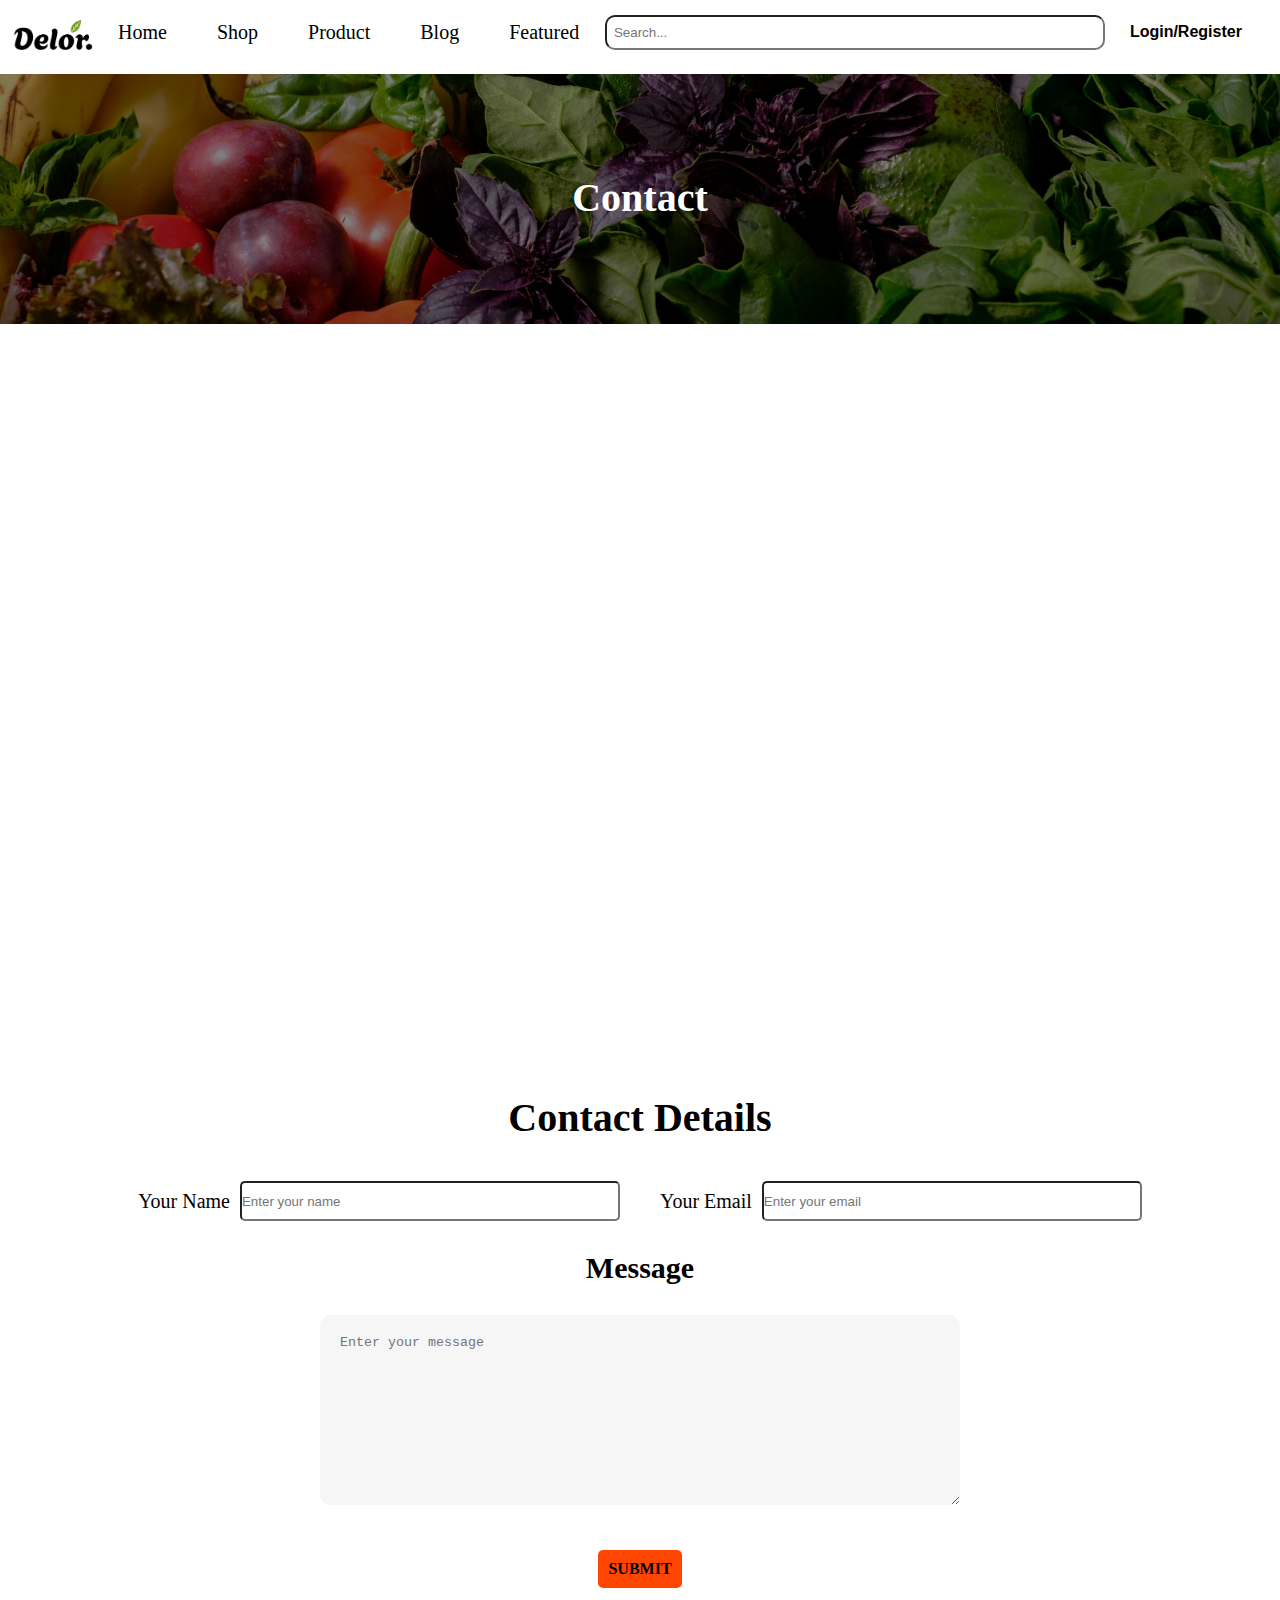
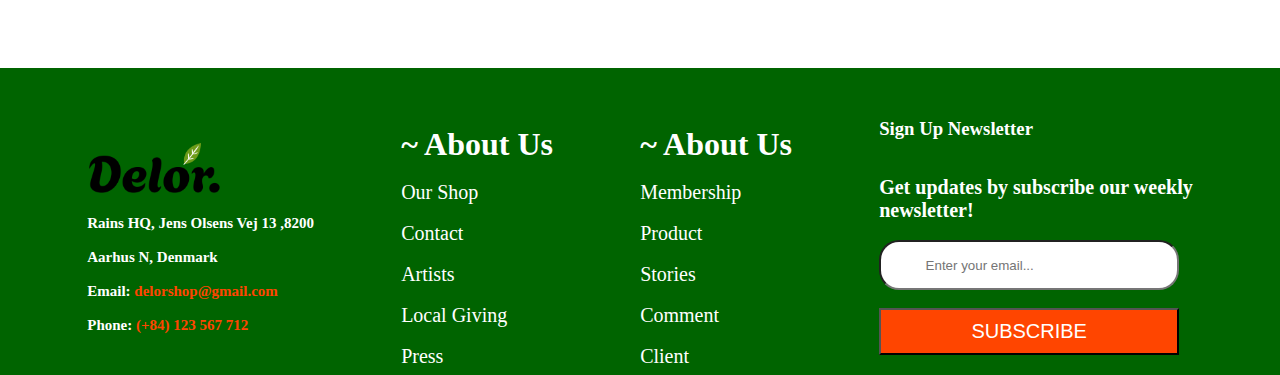
<file: index4.html>
<!DOCTYPE html>
<html lang="en">
<head>
    <meta charset="UTF-8">
    <meta name="viewport" content="width=device-width, initial-scale=1.0">
    <link rel="stylesheet" href="style4.css">
    <link rel="stylesheet" href="https://cdnjs.cloudflare.com/ajax/libs/font-awesome/6.5.2/css/all.min.css" integrity="sha512-SnH5WK+bZxgPHs44uWIX+LLJAJ9/2PkPKZ5QiAj6Ta86w+fsb2TkcmfRyVX3pBnMFcV7oQPJkl9QevSCWr3W6A==" crossorigin="anonymous" referrerpolicy="no-referrer" />
    <title>Document</title>
</head>
<body>
    <input type="checkbox" id="check">
    <section id="main-nav">
        <div class="navbar">
            <div class="logo">
                <img src="/logo-black.png" alt="">
            </div>
            <div class="main-content">
        <ul>
            <li><a href="index.html" target="_blank">Home</a></li>
            <li><a href="index2.html" target="_blank">Shop</a></li>
            <li><a href="index3.html" target="_blank">Product</a></li>
            <li><a href="index4.html" target="_blank">Blog</a></li>
            <li><a href="index5.html" target="_blank">Featured</a></li>
        </ul>
        </div>

        <div class="search">
            <input type="text" placeholder="  Search...  " >
            <a href="">
            <i class="fa-solid fa-magnifying-glass"></i></a>
        </div>

        <div class="login-page">
            <a href="index6.html" target="_blank">Login/Register</a>
        </div>

        <div class="icon">
            <a href="#">
            <i class="fa-regular fa-heart"></i></a>
                <a href="index2.html" target="_blank">
            <i class="fa-solid fa-cart-shopping"></i></a>
        </div>
    </div>

    <label for="check" class="checkbtn"><i class="fas fa-bars"></i></label>
</section>


    <section id="img">
        <div class="main-content_2">
            <h1>Contact</h1>
          
        </div>
    </section>


        <section id="map">
            
            <div class="main-content">
            <iframe src="https://www.google.com/maps/embed?pb=!1m14!1m8!1m3!1d636149.781187787!2d0.029373!3d51.477247000000006!3m2!1i1024!2i768!4f13.1!3m3!1m2!1s0x487604b900d26973%3A0x4291f3172409ea92!2slastminute.com%20London%20Eye!5e0!3m2!1sen!2sus!4v1720121934547!5m2!1sen!2sus" width="1200" height="550" style="border:0;" allowfullscreen="" loading="lazy" referrerpolicy="no-referrer-when-downgrade"></iframe>
        </div>
        </section>

        <section id="text">
            <h1>Contact Details</h1>
            <div  class="main-text">
            <div class="main-content_2">
                <label for="text">Your Name</label>
                
                <input type="text" placeholder="Enter your name">
                <br>
            </div>
            <div class="main-content_3">
                <label for="text">Your Email</label>
                <input type="text" placeholder="Enter your email">
            </div>
         
           
        </div>
    </section>

    <section id="msg">
        <div class="box">
            
                <label for="text">Message</label>
                <div class="main-content_4">
                <br>
                <textarea cols="40" rows="10" class="wpcf7-form-control wpcf7-textarea wpcf7-validates-as-required" aria-required="true" aria-invalid="false" name="textarea-982" data-gramm="false" wt-ignore-input="true" data-quillbot-element="z1M0ublE-yZR8d9fdm1Dw" placeholder="Enter your message"></textarea>
            
            </div>
            
        </div>

    
    </section>

        <section id="text2">
            <div class="main-text2">
                <a href="#">SUBMIT</a>
            </div>
        </section>        
       


        <!-- .. -->
        <section id="footer">
            <div class="footer_5">
            <div class="footer_1">
                <div class="footer_2">
                    <img src="/logo-black.png" alt="">
                </div>
                <br>
        
                <div class="footer_3">
                    <h4>Rains HQ, Jens Olsens Vej 13 ,8200</h4><br>
                    <h4>Aarhus N, Denmark</h4><br>
                    <h4>Email: <a href="#"  style="text-decoration: none; list-style: none; color: orangered;">delorshop@gmail.com</a></h4><br>
                    <h4>Phone: <a href="#" style="text-decoration: none; list-style: none; color: orangered;"> (+84) 123 567 712</a></h4><br>
                </div>
                <a href="#">
                <i class="fa-brands fa-facebook-f " style="text-decoration: none; list-style: none; color: black;"></i></a>
                <a href="#">
                    <i class="fa-brands fa-square-x-twitter" style="text-decoration: none; list-style: none; color: black;"></i></a>
        
                    <a href="#">
                        <i class="fa-brands fa-linkedin" style="text-decoration: none; list-style: none; color: black;"></i></a>
        
                        <a href="#">
                            <i class="fa-brands fa-square-instagram" style="text-decoration: none; list-style: none; color: black;"></i></a>
            </div>
        
            <div class="footer_4">
            <div class="footer_2">
                    <h1>~ About Us</h1>
            </div>
            <br>
        
            <div class="footer_3">
                <a href="#">Our Shop</a><br>
                <br>
                <a href="#">Contact</a><br>
                <br>
                <a href="#">Artists</a><br>
                <br>
                <a href="#">Local Giving</a><br>
                <br>
                <a href="#">Press</a><br>
            </div>
        </div>
        
        
        <div class="footer_8">
            <div class="footer_2">
                    <h1>~ About Us</h1>
            </div>
            <br>
        
            <div class="footer_3">
                <a href="#">Membership</a><br>
                <br>
                <a href="#">Product</a><br>
                <br>
                <a href="#">Stories</a><br>
                <br>
                <a href="#">Comment</a><br>
                <br>
                <a href="#">Client</a><br>
            </div>
        </div>
        
        
        
        <div class="footer_10">
            <h3>Sign Up Newsletter</h3><br>
            <br>
                <h4>Get updates by subscribe our weekly<br>
                     newsletter!</h4>
                    <br>
            <div class="footer_13">
                
        
                <input type="text" placeholder="            Enter your email...">
                <br>
                
                <button>SUBSCRIBE</button>
                
            </div>
           
        </div>
        </div>
        <!-- </div> -->
        </section>
</body>
</html>
</file>
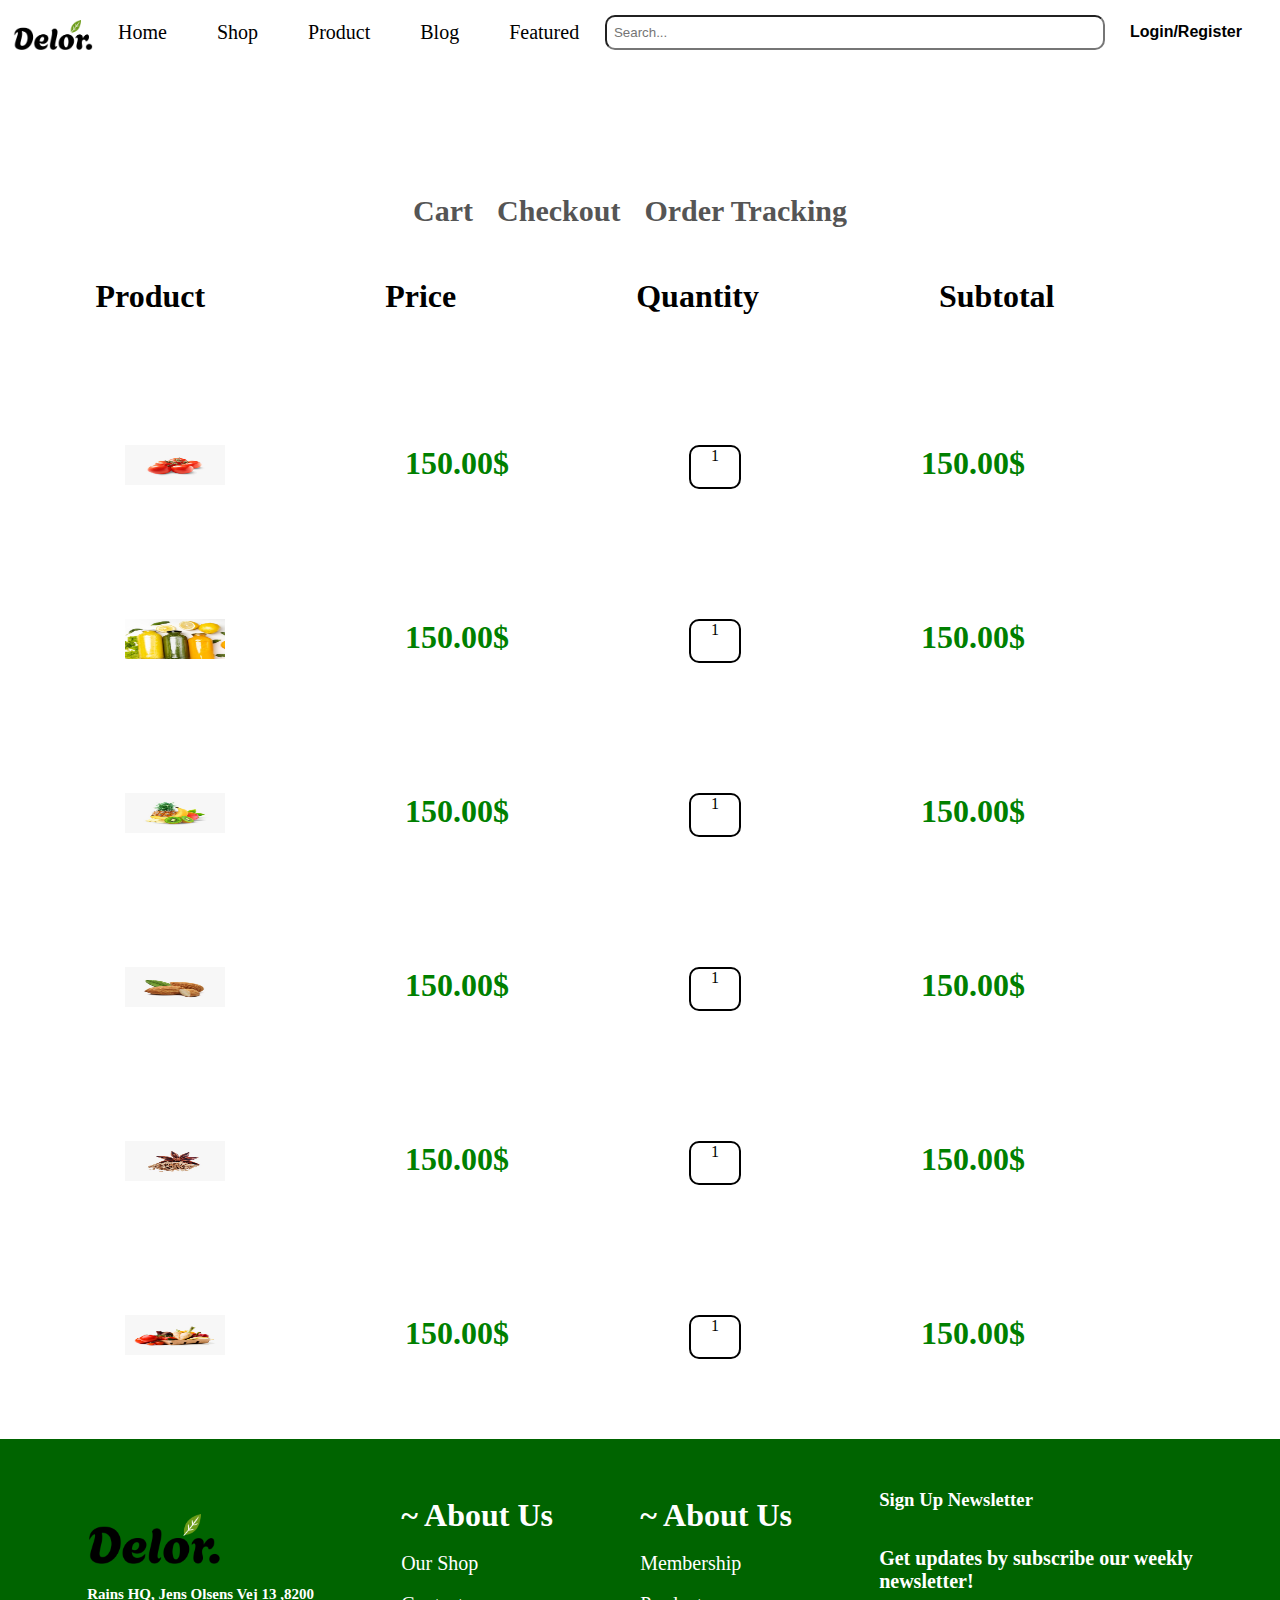
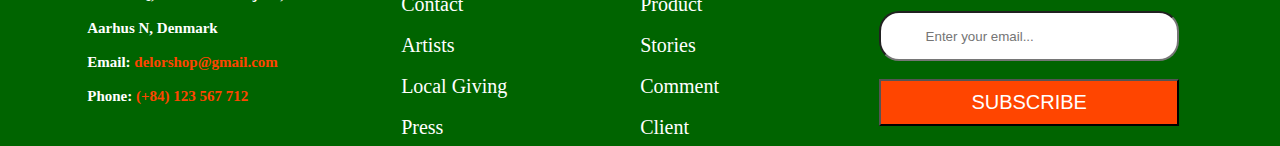
<file: index5.html>
<!DOCTYPE html>
<html lang="en">
<head>
    <meta charset="UTF-8">
    <meta name="viewport" content="width=device-width, initial-scale=1.0">
    <link rel="stylesheet" href="style5.css">
    <link rel="stylesheet" href="https://cdnjs.cloudflare.com/ajax/libs/font-awesome/6.5.2/css/all.min.css" integrity="sha512-SnH5WK+bZxgPHs44uWIX+LLJAJ9/2PkPKZ5QiAj6Ta86w+fsb2TkcmfRyVX3pBnMFcV7oQPJkl9QevSCWr3W6A==" crossorigin="anonymous" referrerpolicy="no-referrer" />
    <title>Document</title>
</head>
<body>
    <input type="checkbox" id="check">
    <section id="main-nav">
        <div class="navbar">
            <div class="logo">
                <img src="/logo-black.png" alt="">
            </div>
            <div class="main-content">
        <ul>
            <li><a href="index.html" target="_blank">Home</a></li>
            <li><a href="index2.html" target="_blank">Shop</a></li>
            <li><a href="index3.html" target="_blank">Product</a></li>
            <li><a href="index4.html" target="_blank">Blog</a></li>
            <li><a href="index5.html" target="_blank">Featured</a></li>
        </ul>
        </div>

        <div class="search">
            <input type="text" placeholder="  Search...  " >
            <a href="">
            <i class="fa-solid fa-magnifying-glass"></i></a>
        </div>

        <div class="login-page">
            <a href="index6.html" target="_blank">Login/Register</a>
        </div>

        <div class="icon">
            <a href="#">
            <i class="fa-regular fa-heart"></i></a>
                <a href="index2.html" target="_blank">
            <i class="fa-solid fa-cart-shopping"></i></a>
        </div>
    </div>

    <label for="check" class="checkbtn"><i class="fas fa-bars"></i></label>


    </section>

    <section id="main-content">
        <div class="main-text">
            <div class="box1">
                <a href="#">Cart</a>
                <a href="#">Checkout</a>
                <a href="#">Order Tracking</a>
            </div>
        </div>
    </section>
   

    <section id="main-content3">
        <div class="main-text2">
        <div class="box4">
            <h1>Product</h1>
        </div>

        <div class="box4">
            <h1>Price</h1>
        </div>

        <div class="box4">
            <h1>Quantity</h1>
        </div>
        <div class="box4">
            <h1>Subtotal</h1>
        </div>

        <div class="box5">
            <h1> </h1>
        </div>
    </div>
    </section>

    <section id="main-content2"> 
        <div class="box2">
           
            <div class="img">
                <img src="/Image-19-600x600.jpg" alt="">
            </div>
            <div class="price">
                <h1>150.00$</h1>
            </div>

            <div class="addcart">
                     
                <i class="fa-solid fa-minus"></i><span>1</span><i class="fa-solid fa-plus"></i>    
            </div>

            <div class="subtotal">
                <h1>150.00$</h1>
            </div>

            <div class="icon">
                <i class="fa-solid fa-trash"></i>
            </div>
        </div>
    </section>


    <!-- .. -->
    <section id="main-content2"> 
        <div class="box2">
            <div class="img">
                <img src="/Drinks-1.jpg" alt="">
            </div>
            <div class="price">
                <h1>150.00$</h1>
            </div>

            <div class="addcart">
                     
                <i class="fa-solid fa-minus"></i><span>1</span><i class="fa-solid fa-plus"></i>    
            </div>

            <div class="subtotal">
                <h1>150.00$</h1>
            </div>

            <div class="icon">
                <i class="fa-solid fa-trash"></i>
            </div>
        </div>
    </section>


    <!-- .. -->

    <section id="main-content2"> 
        <div class="box2">
            <div class="img">
                <img src="/Image-20-600x600 (1).jpg" alt="">
            </div>
            <div class="price">
                <h1>150.00$</h1>
            </div>

            <div class="addcart">
                     
                <i class="fa-solid fa-minus"></i><span>1</span><i class="fa-solid fa-plus"></i>    
            </div>

            <div class="subtotal">
                <h1>150.00$</h1>
            </div>

            <div class="icon">
                <i class="fa-solid fa-trash"></i>
            </div>
        </div>
    </section>



    <section id="main-content2"> 
        <div class="box2">
            <div class="img">
                <img src="/Image-8-600x600.jpg" alt="">
            </div>
            <div class="price">
                <h1>150.00$</h1>
            </div>

            <div class="addcart">
                     
                <i class="fa-solid fa-minus"></i><span>1</span><i class="fa-solid fa-plus"></i>    
            </div>

            <div class="subtotal">
                <h1>150.00$</h1>
            </div>

            <div class="icon">
                <i class="fa-solid fa-trash"></i>
            </div>
        </div>
    </section>



    <section id="main-content2"> 
        <div class="box2">
            <div class="img">
                <img src="/Image-18_360x.webp" alt="">
            </div>
            <div class="price">
                <h1>150.00$</h1>
            </div>

            <div class="addcart">
                     
                <i class="fa-solid fa-minus"></i><span>1</span><i class="fa-solid fa-plus"></i>    
            </div>

            <div class="subtotal">
                <h1>150.00$</h1>
            </div>

            <div class="icon">
                <i class="fa-solid fa-trash"></i>
            </div>
        </div>
    </section>

    <!-- .. -->

       <section id="main-content2"> 
        <div class="box2">
            <div class="img">
                <img src="/fuits.webp" alt="">
            </div>
            <div class="price">
                <h1>150.00$</h1>
            </div>

            <div class="addcart">
                     
                <i class="fa-solid fa-minus"></i><span>1</span><i class="fa-solid fa-plus"></i>    
            </div>

            <div class="subtotal">
                <h1>150.00$</h1>
            </div>

            <div class="icon">
                <i class="fa-solid fa-trash"></i>
            </div>
        </div>
    </section>
  

    <!-- .. -->
    <section id="footer">
        <div class="footer_5">
        <div class="footer_1">
            <div class="footer_2">
                <img src="/logo-black.png" alt="">
            </div>
            <br>
    
            <div class="footer_3">
                <h4>Rains HQ, Jens Olsens Vej 13 ,8200</h4><br>
                <h4>Aarhus N, Denmark</h4><br>
                <h4>Email: <a href="#"  style="text-decoration: none; list-style: none; color: orangered;">delorshop@gmail.com</a></h4><br>
                <h4>Phone: <a href="#" style="text-decoration: none; list-style: none; color: orangered;"> (+84) 123 567 712</a></h4><br>
            </div>
            <a href="#">
            <i class="fa-brands fa-facebook-f " style="text-decoration: none; list-style: none; color: black;"></i></a>
            <a href="#">
                <i class="fa-brands fa-square-x-twitter" style="text-decoration: none; list-style: none; color: black;"></i></a>
    
                <a href="#">
                    <i class="fa-brands fa-linkedin" style="text-decoration: none; list-style: none; color: black;"></i></a>
    
                    <a href="#">
                        <i class="fa-brands fa-square-instagram" style="text-decoration: none; list-style: none; color: black;"></i></a>
        </div>
    
        <div class="footer_4">
        <div class="footer_2">
                <h1>~ About Us</h1>
        </div>
        <br>
    
        <div class="footer_3">
            <a href="#">Our Shop</a><br>
            <br>
            <a href="#">Contact</a><br>
            <br>
            <a href="#">Artists</a><br>
            <br>
            <a href="#">Local Giving</a><br>
            <br>
            <a href="#">Press</a><br>
        </div>
    </div>
    
    
    <div class="footer_8">
        <div class="footer_2">
                <h1>~ About Us</h1>
        </div>
        <br>
    
        <div class="footer_3">
            <a href="#">Membership</a><br>
            <br>
            <a href="#">Product</a><br>
            <br>
            <a href="#">Stories</a><br>
            <br>
            <a href="#">Comment</a><br>
            <br>
            <a href="#">Client</a><br>
        </div>
    </div>
    
    
    
    <div class="footer_10">
        <h3>Sign Up Newsletter</h3><br>
        <br>
            <h4>Get updates by subscribe our weekly<br>
                 newsletter!</h4>
                <br>
        <div class="footer_13">
            
    
            <input type="text" placeholder="            Enter your email...">
            <br>
            
            <button>SUBSCRIBE</button>
            
        </div>
       
    </div>
    </div>
    <!-- </div> -->
    </section>
   
</body>
</html>
</file>
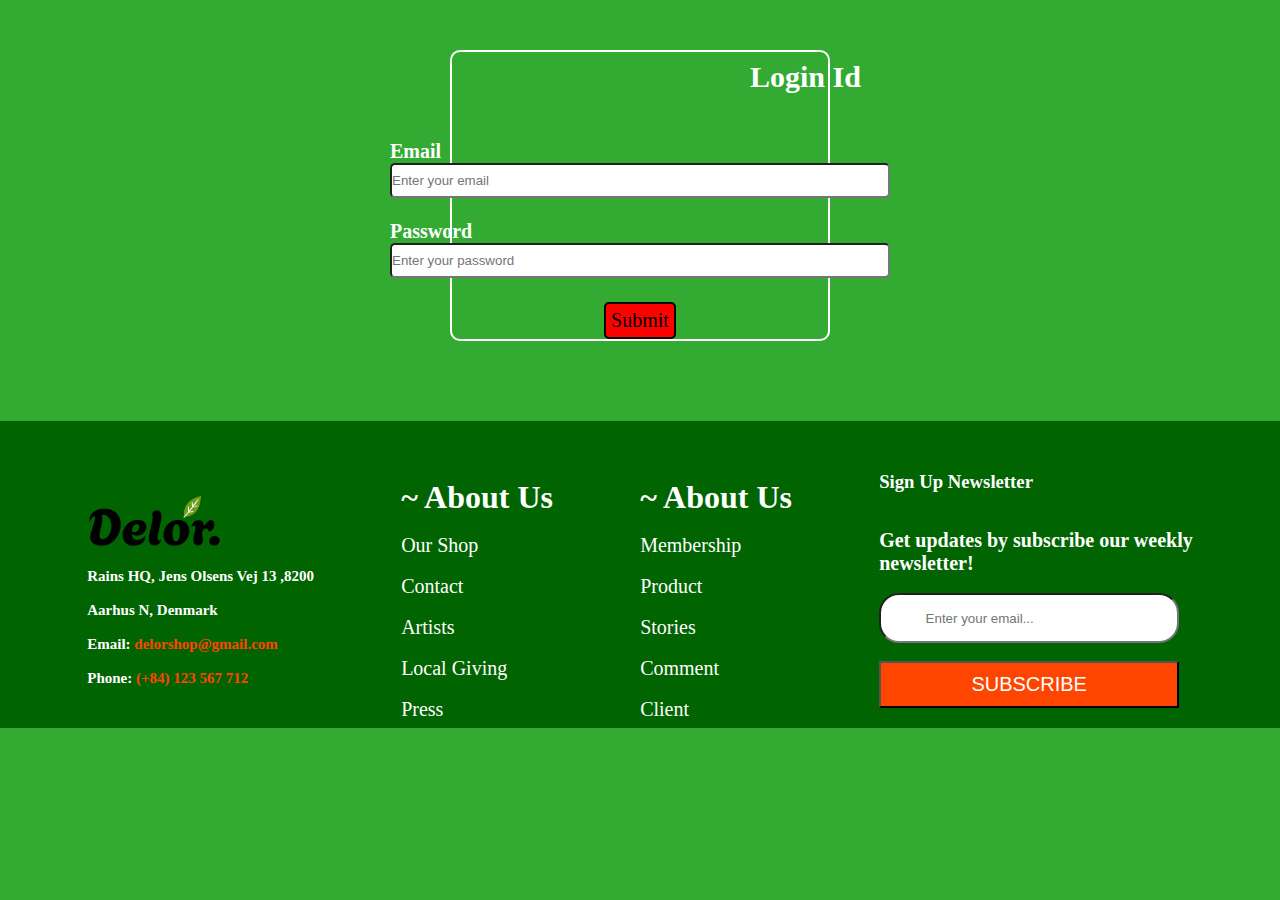
<file: index6.html>
<!DOCTYPE html>
<html lang="en">
<head>
    <meta charset="UTF-8">
    <meta name="viewport" content="width=device-width, initial-scale=1.0">
    <link rel="stylesheet" href="style6.css">
    <title>Document</title>
</head>
<body>
    <section id="log-in">
        <h1>Login Id</h1>
        <div class="box1">
            
            <div class="main-content">
                <label for="text">Email</label>
                <input type="text" placeholder="Enter your email">
            </div>
           </br>
           
            <div class="main-content2">
                <label for="password">Password</label>
                <input type="password" placeholder="Enter your password">
            </div>

            <div class="button">
                <a href="index.html">Submit</a>
            </div>
        </div>
    </section>


    <!-- .. -->
     
    <section id="footer">
        <div class="footer_5">
        <div class="footer_1">
            <div class="footer_2">
                <img src="/logo-black.png" alt="">
            </div>
            <br>

            <div class="footer_3">
                <h4>Rains HQ, Jens Olsens Vej 13 ,8200</h4><br>
                <h4>Aarhus N, Denmark</h4><br>
                <h4>Email: <a href="#"  style="text-decoration: none; list-style: none; color: orangered;">delorshop@gmail.com</a></h4><br>
                <h4>Phone: <a href="#" style="text-decoration: none; list-style: none; color: orangered;"> (+84) 123 567 712</a></h4><br>
            </div>
            <a href="#">
            <i class="fa-brands fa-facebook-f " style="text-decoration: none; list-style: none; color: black;"></i></a>
            <a href="#">
                <i class="fa-brands fa-square-x-twitter" style="text-decoration: none; list-style: none; color: black;"></i></a>

                <a href="#">
                    <i class="fa-brands fa-linkedin" style="text-decoration: none; list-style: none; color: black;"></i></a>

                    <a href="#">
                        <i class="fa-brands fa-square-instagram" style="text-decoration: none; list-style: none; color: black;"></i></a>
        </div>

        <div class="footer_4">
        <div class="footer_2">
                <h1>~ About Us</h1>
        </div>
        <br>

        <div class="footer_3">
            <a href="#">Our Shop</a><br>
            <br>
            <a href="#">Contact</a><br>
            <br>
            <a href="#">Artists</a><br>
            <br>
            <a href="#">Local Giving</a><br>
            <br>
            <a href="#">Press</a><br>
        </div>
    </div>


    <div class="footer_8">
        <div class="footer_2">
                <h1>~ About Us</h1>
        </div>
        <br>

        <div class="footer_3">
            <a href="#">Membership</a><br>
            <br>
            <a href="#">Product</a><br>
            <br>
            <a href="#">Stories</a><br>
            <br>
            <a href="#">Comment</a><br>
            <br>
            <a href="#">Client</a><br>
        </div>
    </div>



    <div class="footer_10">
        <h3>Sign Up Newsletter</h3><br>
        <br>
            <h4>Get updates by subscribe our weekly<br>
                 newsletter!</h4>
                <br>
        <div class="footer_13">
            

            <input type="text" placeholder="            Enter your email...">
            <br>
            
            <button>SUBSCRIBE</button>
            
        </div>
       
    </div>
</div>
<!-- </div> -->
    </section>

</body>
</html>
</file>
<file: style.css>
*{
    margin: 0;
    padding: 0;
    box-sizing: border-box;
}

#main-nav{
    background: url(/slider-1.webp) center center/cover;
    height: 120vh;
    
   

}

#main-nav .navbar{
    display: flex;
    justify-content: space-around;
    align-items: center;
    padding-top: 10px;
    
}

#main-nav .navbar img{
    height: 30px;
    margin-top: 10px;
    cursor: pointer;
    /* padding-left: 10px; */
}

#main-nav .navbar .main-content ul{
    display: flex;
    justify-content: center;
    align-items: center;
    gap: 50px;
    list-style: none;
    /* margin-top: 10px; */
    
}

#main-nav .navbar .main-content ul a:hover{
        color: orangered;
}

#main-nav .navbar .main-content ul li a{
    
    text-decoration: none;
    color: white;
    font-size: 20px;
}

#main-nav .navbar .search input{
    height: 35px;
    width: 500px;
    border-radius: 10px;
    /* margin-top: 10px; */
}

#main-nav .navbar .search a{
    color: white;
    font-size: 20px;
    margin-top: 10px;
}

#main-nav .navbar .login-page a{
    font-family: Arial, Helvetica, sans-serif;
    list-style: none;
    text-decoration: none;
    color: white;
    font-weight: 700;
    /* font-size: 20px; */
}

#main-nav .navbar .login-page a:hover{
    color: orangered;
    background-color: transparent;
    font-size: 18px;
}

#main-nav .navbar .icon a{
    color: white;
    font-size: 20px;
}

#main-nav .navbar .icon a:hover{
    color:orangered;
    background: transparent;
}
#circle_img{
    display: flex;
    justify-content: center;
    flex-direction: row;
    
    
}
#circle_img .img-2{ 
    display: flex;  
    align-items: center;
    gap: 50px;
    position: relative;
    bottom: 80px;
    

}

#circle_img .img-2 img{
    border-radius: 50%;
    height: 200px;
    /* transition: 2s all ease-out; */
    
}
#circle_img .img-2 img:hover{
    border: 4px solid red;
  
    
}


#circle_img .img-2 a{
    font-size: 20px;
    color: black;
    list-style: none;
    text-decoration: none;
    display: flex;
    justify-content: center;
    padding-top: 10px;
}

#circle_img .img-2 a:hover{
    color: orangered;

}

#content{
    display: flex;
    justify-content: center;
    align-items: center;
}

#content .main-content_2{
    display: flex;
    flex-direction: row;
    width: max-content;
    gap: 20px;
    
    border-radius: 5px;
    
    
}


#content .main-content_2 .content-img_1{
    background: url(/banner-1.webp) center center/cover;
    height: 350px;
    width: 450px;
}

#content .main-content_2 .content-img_1 > h1{
        padding-top: 120px;
        font-size: 40px;
        padding-left: 20px;
}

#content .main-content_2 .content-img_1 > span{
    /* padding-top: 150px; */
    font-size: 40px;
    font-weight: 800;
    padding-left: 20px;
}

#content .main-content_2 .content-img_1 > a{
    
    text-decoration: 2px underline red;
    color: black;
    padding-left: 20px;
}


#content .main-content_2 .content-img_2{
    background: url(/banner-2.webp) center center/cover;
    height: 350px;
    width: 450px;
    padding-left: 20px;
}
#content .main-content_2 .content-img_2 > h1{
    padding-top: 120px;
    font-size: 40px;
    padding-left: 20px;
}

#content .main-content_2 .content-img_2 > span{
    /* padding-top: 150px; */
    font-size: 40px;
    font-weight: 800;
    padding-left: 20px;
}

#content .main-content_2 .content-img_2 > a{
    
    text-decoration: 2px underline red;
    color: black;
    padding-left: 20px;
}


#content .main-content_2 .content-img_3{
    background: url(/banner-3.webp) center center/cover;
    height: 350px;
    width: 450px;
    padding-left: 20px;
}

#content .main-content_2 .content-img_3 > h1{
    padding-top: 120px;
    font-size: 40px; 
    padding-left: 20px;
}

#content .main-content_2 .content-img_3 > span{
    /* padding-top: 150px; */
   
    font-size: 40px;
    font-weight: 800;
    padding-left: 20px;
}
#content .main-content_2 .content-img_3 > a{
    text-decoration: 2px underline red;
    color: black;
    padding-left: 20px;
    
}


/* #Product{ */
    /* display: flex;
    justify-content: center;
    align-items: center;
    padding-top: 20px; */
    /* display: grid;
    grid-template-columns: 1fr;
    grid-template-rows: 1fr; */
    
    
/* } */

#Product .main-text5 >h5{
    color: green;
    padding-left: 20px;
    padding-top: 50px;
    font-size: 20px;

}
#Product .main-text5 >h1{
    font-size: 30px;
    font-weight: 800;
    padding-left: 20px;
}

#Product .main-product {
    display: flex;
    /* flex-direction: row; */
    gap: 30px;
     display: flex;
    justify-content: center;
    align-items: center;
    padding-top: 100px;
    
    
}


#Product .main-product .Product_1 img{
    /* height: 400px; */
    width: 300px;
}

#Product .main-product .Product_1 a{
    display: flex;
    justify-content: center;
    align-items: center;
    text-decoration: none;
    list-style: none;
    color: black;
    padding: 5px;
    
}

#Product .main-product .Product_1 .Product_icon a:hover{
    background-color: orangered;
    border: 2px solid black;
    border-radius: 50px;
    padding: 5px;
  
}

#Product .main-product .Product_2 .Product_icon a:hover{
    background-color: orangered;
    border: 2px solid black;
    border-radius: 50px;
    padding: 5px;
   
  
}

#Product .main-product .Product_3 .Product_icon a:hover{
    background-color: orangered;
    border: 2px solid black;
    border-radius: 50px;
    padding: 5px;
    
  
}

#Product .main-product .Product_4 .Product_icon a:hover{
    background-color: orangered;
    border: 2px solid black;
    border-radius: 50px;
    padding: 5px;
  
}


#Product .main-product .Product_1 >span{
    display: flex;
    justify-content: center;
    align-items: center;
}

#Product .main-product .Product_1 .Product_icon >i:hover{
    background-color: orangered;
    cursor: pointer;
    
}

#Product .main-product .Product_2 .Product_icon >i:hover{
    background-color: orangered;
    cursor: pointer;
    
}

#Product .main-product .Product_3 .Product_icon >i:hover{
    background-color: orangered;
    cursor: pointer;
    
}


#Product .main-product .Product_4 .Product_icon >i:hover{
    background-color: orangered;
    cursor: pointer;
    
}

#Product .main-product .Product_2 img{
    /* height: 400px; */
    width: 300px;
   
}

#Product .main-product .Product_1 > img{
    cursor: pointer;
}

#Product .main-product .Product_2 > img{
    cursor: pointer;
}

#Product .main-product .Product_3 > img{
    cursor: pointer;
}
#Product .main-product .Product_4 > img{
    cursor: pointer;
}

#Product .main-product .Product_2 a{
    display: flex;
    justify-content: center;
    align-items: center;
    text-decoration: none;
    list-style: none;
    color: black;
}


#Product .main-product .Product_2 >span{
    display: flex;
    justify-content: center;
    align-items: center;
}

#Product .main-product .Product_3 img{
    /* height: 400px; */
    width: 300px;
}

#Product .main-product .Product_3 a{
    display: flex;
    justify-content: center;
    align-items: center;
    text-decoration: none;
    list-style: none;
    color: black;
}

#Product .main-product .Product_3 >span{
    display: flex;
    justify-content: center;
    align-items: center;
}

#Product .main-product .Product_1 .Product_icon{
    display: flex;
   
    gap: 10px;
    padding-top: 10px;
    justify-content: center;
    align-items: center;
    
    
}

#Product .main-product .Product_2 .Product_icon{
    display: flex;
    justify-content: center;
    gap: 10px;
    padding-top: 10px;
    
    
}

#Product .main-product .Product_3 .Product_icon{
    display: flex;
    justify-content: center;
    gap: 10px;
    padding-top: 10px;
    
}

#Product .main-product .Product_4 img{
    /* height: 400px; */
    width: 300px;
}

#Product .main-product .Product_4 a{
    display: flex;
    justify-content: center;
    align-items: center;
    text-decoration: none;
    list-style: none;
    color: black;
}

#Product .main-product .Product_4 >span{
    display: flex;
    justify-content: center;
    align-items: center;
}

#Product .main-product .Product_4 .Product_icon{
    display: flex;
    justify-content: center;
    gap: 10px;
    padding-top: 10px;
    
}


#contact{
    display: flex;
    justify-content: center;
    align-items: center;
    padding-top: 130px;
    flex-direction: column;
}

#contact .box_4{
    display: flex;
    flex-direction: column;
    padding-top: 20px;
}

#contact .icon_2{
    display: flex;
    justify-content: center;
    align-items: center;
    flex-direction: row;
    color: yellow;
}

#main-content_4{
    display: flex;
    justify-content: center;
    align-items: center;
    padding-top: 200px ;

}

#main-content_4 .box_10{
    background: url("/bg-10.webp") center center/cover;
    height: 500px;
    width: 100%;
    
}

#main-content_4 .box_10 img{
    padding-top: 50px;
    padding-left: 30px;
}


#main-content_4 .box_13{
    color: orangered;
    padding-top: 20px;
    font-size: 20px;
    padding-left: 50px;
}

#main-content_4 .box_10 .main-text{
    color: white;
    font-size: 20px;
    font-weight: 900;
    padding-left: 50px;
    padding-top: 40px;
    padding-bottom: 40px;
}

#main-content_4 .box_10 .button{
    padding-top: 50px;
    padding-left: 100px;
}

#main-content_4 .box_10 .button a{
    background-color: orangered;
    color: white;
    border: 2px solid black;
    border-radius: 5px;
    padding: 10px;
}

#main_product{
    display: flex;
    justify-content: center;
    align-items: center;
   
}
/* 
#main_product .main-img{
    display: flex;
    flex-direction: row;
   
} */

#main_product .main-img .box_8{
   display: flex;
   justify-content: center;
   flex-direction: row;
   gap: 30px;
  
}


#main_product .main-img .box_8 .img-3 img{
    height: 300px;
    
}

#main_product .main-img .main-content_3 > h5{
    color: green;
    font-size: 20px;
 
}

#main_product .main-img .box_8 .img-3 .Product_icon2 a:hover{
    background-color: orangered;
    border: 2px solid black;
    border-radius: 50px;
}


#main_product .main-img .box_8 .img-3 .Product_icon2{
display: flex;
justify-content: center;
text-decoration: none;
list-style: none;
color: black;
gap: 5px;
padding-top: 5px;


}

#main_product .main-img .box_8 .img-3 a{
    display: flex;
    justify-content: center;
    text-decoration: none;
    list-style: none;
    color: #000;
}

#main_product .main-img .box_8 .img-3 > span{
    display: flex;
    justify-content: center;
    text-decoration: none;
    list-style: none;
    color: black;
}

#main-content_5 {
    padding-top: 50px;
   
}

#main-content_5 .box_20{
    display: flex;
    justify-content: center;
    align-items: center;
    gap: 20px;
   
   
}

#main-content_5 .box_20 .context img{
    height: 250px;
    width: 400px;
    padding-top: 20px;
    display: flex;
    justify-content: center;
  
  
}


#main-content_5 > a{
    text-decoration: none;
    list-style: none;
    color: black;
    font-size: 30px;
    font-weight: 600;
    padding-left: 40px;
    padding-top: 50px;
    
}

#main-content_5 >a span{
    color: green;
    font-size: 40px;
}


#main-content_5 .box_20 .main-text_2 .entry-data{
    color: green;
}


#main-content_5 .box_20  .main-text_2 .entry-data_2>h5{ 
    color: green;
}


#main-content_5 .box_20 .main-text_2 .main-content_6 h1:hover{
            color:  orangered;
}

#footer{
    padding-top: 80px;
}

#footer .footer_5{
    display: flex;
    justify-content: space-evenly;
    align-items: center;
    padding-top: 50px;
    background-color: darkgreen;
    
}

#footer .footer_5 .footer_1 .footer_2 img{
    height: 50px;
    /* width: 80px; */
}

#footer .footer_5 .footer_1 .footer_3 {
    text-decoration: none;
    list-style: none;
    color: white;
    font-size: 15px;
    font-weight: 500;
}

#footer .footer_5 .footer_1 .footer_3{
        display: flex;
        flex-direction: column;
}




#footer .footer_5 .footer_4 .footer_3 a{
    text-decoration: none;
    list-style: none;
    color: white;
    font-size: 20px;
    font-weight: 500;
}


#footer .footer_5 .footer_8{
    display: flex;
    flex-direction: column;
}

#footer .footer_5 .footer_8 .footer_3 a{
    text-decoration: none;
    list-style: none;
    color: white;
    font-size: 20px;
    font-weight: 500;
}



#footer .footer_5 .footer_10{
    display: flex;
    flex-direction: column;
}

#footer .footer_5 .footer_10 >h3{
    color: white;
}

#footer .footer_5 .footer_10 >h4{
    color: white;
    font-size: 20px;
}

#footer .footer_5 .footer_10 .footer_13 >input{
    height: 50px;
    width: 300px;
    border-radius: 20px;
    display: flex;
    justify-content: center;

}

#footer .footer_5 .footer_4 .footer_2 >h1{
        color: white;
}

#footer .footer_5 .footer_8 .footer_2 >h1{
    color: white;
}

#footer .footer_5 .footer_10 .footer_13{
    padding-bottom: 20px;
}

#footer .footer_5 .footer_10 .footer_13>button:hover{
    cursor: pointer;
    color: black;
    font-weight: 500;
}

#footer .footer_5 .footer_10 .footer_13>button:hover{
    cursor: pointer;
    font-weight: 500;
    color: black;
}


#footer .footer_5 .footer_10 .footer_13>button{
    background-color: orangered;
    color: white;
    padding: 10px;
    font-size: 20px;
    display: flex;
    justify-content: center;
    width: 300px;
}


#main-nav .main-text1{
    color: white;
    font-family: Arial, Helvetica, sans-serif;
    padding-top: 300px;
    padding-left: 1200px;
    font-size: 18px
}



#main-nav .main-text2{
    color: white;
    font-family: Arial, Helvetica, sans-serif;
    padding-top: 20px;
    padding-left: 1200px;
    font-weight: 900;
    font-size: 30px;
    /* padding-right: 120px; */
}

#main-nav .main-text3{
    padding-left: 1200px;
    padding-top: 20px;
}

#main-nav .main-text3 a{
    color: white;
    background-color: orangered;
    width: 120px;
    text-decoration: none;
    list-style: none;
    padding: 10px;
}

#footer .footer_5 .footer1 a{
    color: white;
    text-decoration: none;
    list-style: none;
    font-size: 20px;
}

#main-nav .main-text3 a:hover{
    color: black;
    background-color: white;
    width: 120px;
    text-decoration: none;
    list-style: none;
    padding: 10px;
}

.checkbtn{
    font-size: 25px;
    display: none;
}

#check{
    display: none;
}

@media screen and (max-width:768px) {
    #circle_img .img-2{
        flex-wrap: wrap;
        justify-content: center;
        align-items: center;
    }
    #content .main-content_2 {
        flex-direction: column;
        justify-content: center;
        align-items: center;
    }
    #Product .main-product{
        flex-direction: column;
    }
    #main_product .main-img .box_8 {
        flex-direction: column;
}

#main-content_5 .box_20 {
    flex-direction: column;
}
#footer .footer_5{
    flex-direction: column;
}




.checkbtn i{
    display: block;
}


#main-nav label{
    display: block;
}

#main-nav .navbar .main-content ul{
    position: fixed;
    display: block;
    top: 80px;
    text-align: center;
    left: -100px;
    background-color: rgb(25, 25, 24);
    height: 20%;
    width: 50%;
    flex-direction: column;
    display: none;
    width: 200px;
    background-color: black;
    color: black;
}

#check:checked ~ #main-nav .navbar .main-content ul{
    left: 0%;
    display: block;
}


#main-nav .navbar .main-content ul li{
    margin: 20px;
}

#main-nav .navbar .main-content ul li a{
    color: white;
}

.checkbtn{
    display: block;
    padding-right: 20px
}

#main-nav .navbar .search{
    display: none;
}

}
</file>
<file: style2.css>
*{
    margin: 0;
    padding: 0;
    box-sizing: border-box;
}

/* #main-nav{
    background: url(/slider-1.webp) center center/cover;
    height: 120vh;
    
   

} */

#main-nav .navbar{
    display: flex;
    justify-content: space-around;
    align-items: center;
    padding-top: 10px;
    
}

#main-nav .navbar img{
    height: 30px;
    margin-top: 10px;
    cursor: pointer;
    /* padding-left: 10px; */
}

#main-nav .navbar .main-content ul{
    display: flex;
    justify-content: center;
    align-items: center;
    gap: 50px;
    list-style: none;
    /* margin-top: 10px; */
    
}

#main-nav .navbar .main-content ul a:hover{
        color: orangered;
}

#main-nav .navbar .main-content ul li a{
    
    text-decoration: none;
    color: black;
    font-size: 20px;
}

#main-nav .navbar .search input{
    height: 35px;
    width: 500px;
    border-radius: 10px;
    /* margin-top: 10px; */
}

#main-nav .navbar .search a{
    color: black;
    font-size: 20px;
    margin-top: 10px;
}

#main-nav .navbar .login-page a{
    font-family: Arial, Helvetica, sans-serif;
    list-style: none;
    text-decoration: none;
    color: black;
    font-weight: 700;
    /* font-size: 20px; */
}

#main-nav .navbar .login-page a:hover{
    color: orangered;
    background-color: transparent;
    font-size: 18px;
}

#main-nav .navbar .icon a{
    color: black;
    font-size: 20px;
}

#main-nav .navbar .icon a:hover{
    color:orangered;
    background: transparent;
}

#main-content_1 .box_1 {
    display: flex;
    justify-content: center;
    gap: 20px;
    padding-top: 30px;
    /* align-items: center; */
}

#main-content_1 .main-text img{
    height: 800px;
    width: 1000px;
    
}

#main-content_1 .box_1 .main-text2 h1{
        font-size: 20px;
        font-weight: 800;
        padding-top: 30px;
}

#main-content_1 .box_1 .main-text2 .main-text4 a{
    list-style: none;
    text-decoration: none;
    color: orangered;
    /* padding-top: 30px; */
}

#main-content_1 .box_1 .main-text2 .main-text5{
    padding-top: 20px;
    color: green;
    font-size: 20px;
    font-weight: 700;
}

#main-content_1 .box_1 .main-text2 >h7{
    font-size: 18x;
    
}
#main-content_1 .box_1 .main-text2 .icon img:hover{
    border: 2px solid orangered;
}


#main-content_1 .box_1 .main-text2 .icon img{
        height: 50px;
        width: 50px;
        border-radius: 20px;
        gap: 10;
        cursor: pointer;
        
}

#main-content_1 .box_1 .main-text2 .size a{
        text-decoration: none;
        list-style: none;
        color: black;
        border: 2px solid black;
        border-radius: 10px ;
        padding: 5px;
        font-weight: 400;

}

#main-content_1 .box_1 .main-text2 .size a:hover{
    background-color: orangered;
    font-weight: 600;
}
#main-content_1 .box_1 .main-text2 .limit{
    display: flex;
    justify-content: space-around;
}

#main-content_1 .box_1 .main-text2 .limit .addcart{
    border: 2px solid rgb(115, 108, 108);
    width: 80px;
    border-radius: 10px;
    padding: 5px;
    display: flex;
    justify-content: space-between;
}
#main-content_1 .box_1 .main-text2 .limit .Main_cart{
    background-color: orangered;
    color: black;
    /* background-color: orangered; */
    border: 2px solid black;
    border-radius: 5px;
    width: 200px;
    display: flex;
    justify-content: center;
    padding: 10px;
}


#main-content_1 .box_1 .main-text2 .limit .Main_cart>a{
    /* border: 2px solid black; */
    height: 20px ;
    /* border-radius: 5px; */
    text-decoration: none;
    list-style: none;
    color: black;
   
    /* background-color: orangered; */
    
}

#main-content_1 .box_1 .main-text2 .shop {
    background-color: orangered;
    display: flex;
    justify-content: center;
    align-items: center;
    width: 400px;
    padding: 10px;
    border-radius: 10px;
    margin-left: 120px;
    margin-top: 20px;
    

}

#main-content_1 .box_1 .main-text2 .shop >a{
    text-decoration: none;
    list-style: none;
    color: black;
    background-color: orangered;
}



/* ... */

#Product .main-text5 >h5{
    color: green;
    padding-left: 20px;
    padding-top: 50px;
    font-size: 20px;

}
#Product .main-text5 >h1{
    font-size: 30px;
    font-weight: 800;
    padding-left: 20px;
}

#Product .main-product {
    display: flex;
    /* flex-direction: row; */
    /* height: 300px; */
    gap: 30px;
     display: flex;
    justify-content: center;
    align-items: center;
    padding-top: 100px;
    
    
}


#Product .main-product .Product_1 img{
    /* height: 400px; */
    width: 300px;
}

#Product .main-product .Product_1 a{
    display: flex;
    justify-content: center;
    align-items: center;
    text-decoration: none;
    list-style: none;
    color: black;
    
}

#Product .main-product .Product_1 .Product_icon a:hover{
    background-color: orangered;
    border: 2px solid black;
    border-radius: 50px;
    padding: 5px;
  
}

#Product .main-product .Product_2 .Product_icon a:hover{
    background-color: orangered;
    border: 2px solid black;
    border-radius: 50px;
    padding: 5px;
  
}

#Product .main-product .Product_3 .Product_icon a:hover{
    background-color: orangered;
    border: 2px solid black;
    border-radius: 50px;
    padding: 5px;
  
}

#Product .main-product .Product_4 .Product_icon a:hover{
    background-color: orangered;
    border: 2px solid black;
    border-radius: 50px;
    padding: 5px;
  
}


#Product .main-product .Product_1 >span{
    display: flex;
    justify-content: center;
    align-items: center;
}

#Product .main-product .Product_1 .Product_icon >i:hover{
    background-color: orangered;
    cursor: pointer;
    
}

#Product .main-product .Product_2 .Product_icon >i:hover{
    background-color: orangered;
    cursor: pointer;
    
}

#Product .main-product .Product_3 .Product_icon >i:hover{
    background-color: orangered;
    cursor: pointer;
    
}


#Product .main-product .Product_4 .Product_icon >i:hover{
    background-color: orangered;
    cursor: pointer;
    
}

#Product .main-product .Product_2 img{
    /* height: 400px; */
    width: 300px;
   
}

#Product .main-product .Product_1 > img{
    cursor: pointer;
}

#Product .main-product .Product_2 > img{
    cursor: pointer;
}

#Product .main-product .Product_3 > img{
    cursor: pointer;
}
#Product .main-product .Product_4 > img{
    cursor: pointer;
}

#Product .main-product .Product_2 a{
    display: flex;
    justify-content: center;
    align-items: center;
    text-decoration: none;
    list-style: none;
    color: black;
}


#Product .main-product .Product_2 >span{
    display: flex;
    justify-content: center;
    align-items: center;
}

#Product .main-product .Product_3 img{
    /* height: 400px; */
    width: 300px;
}

#Product .main-product .Product_3 a{
    display: flex;
    justify-content: center;
    align-items: center;
    text-decoration: none;
    list-style: none;
    color: black;
}

#Product .main-product .Product_3 >span{
    display: flex;
    justify-content: center;
    align-items: center;
}

#Product .main-product .Product_1 .Product_icon{
    display: flex;
    justify-content: center;
    gap: 10px;
    padding-top: 10px;
    
}

#Product .main-product .Product_2 .Product_icon{
    display: flex;
    justify-content: center;
    gap: 10px;
    padding-top: 10px;
    
}

#Product .main-product .Product_3 .Product_icon{
    display: flex;
    justify-content: center;
    gap: 10px;
    padding-top: 10px;
    
}

#Product .main-product .Product_4 img{
    /* height: 400px; */
    width: 300px;
}

#Product .main-product .Product_4 a{
    display: flex;
    justify-content: center;
    align-items: center;
    text-decoration: none;
    list-style: none;
    color: black;
}

#Product .main-product .Product_4 >span{
    display: flex;
    justify-content: center;
    align-items: center;
}

#Product .main-product .Product_4 .Product_icon{
    display: flex;
    justify-content: center;
    gap: 10px;
    padding-top: 10px;
    
}



#footer{
    padding-top: 150px;
}

#footer .footer_5{
    display: flex;
    justify-content: space-evenly;
    align-items: center;
    padding-top: 50px;
    background-color: darkgreen;
    
}

#footer .footer_5 .footer_1 .footer_2 img{
    height: 50px;
    /* width: 80px; */
}

#footer .footer_5 .footer_1 .footer_3 {
    text-decoration: none;
    list-style: none;
    color: white;
    font-size: 15px;
    font-weight: 500;
}

#footer .footer_5 .footer_1 .footer_3{
        display: flex;
        flex-direction: column;
}




#footer .footer_5 .footer_4 .footer_3 a{
    text-decoration: none;
    list-style: none;
    color: white;
    font-size: 20px;
    font-weight: 500;
}


#footer .footer_5 .footer_8{
    display: flex;
    flex-direction: column;
}

#footer .footer_5 .footer_8 .footer_3 a{
    text-decoration: none;
    list-style: none;
    color: white;
    font-size: 20px;
    font-weight: 500;
}



#footer .footer_5 .footer_10{
    display: flex;
    flex-direction: column;
}

#footer .footer_5 .footer_10 >h3{
    color: white;
}

#footer .footer_5 .footer_10 >h4{
    color: white;
    font-size: 20px;
}

#footer .footer_5 .footer_10 .footer_13 >input{
    height: 50px;
    width: 300px;
    border-radius: 20px;
    display: flex;
    justify-content: center;

}

#footer .footer_5 .footer_4 .footer_2 >h1{
        color: white;
}

#footer .footer_5 .footer_8 .footer_2 >h1{
    color: white;
}


#footer .footer_5 .footer_10 .footer_13{
    padding-bottom: 20px;
}

#footer .footer_5 .footer_10 .footer_13>button:hover{
    cursor: pointer;
    font-weight: 500;
    color: black;
}


#footer .footer_5 .footer_10 .footer_13>button{
    background-color: orangered;
    color: white;
    padding: 10px;
    font-size: 20px;
    display: flex;
    justify-content: center;
    width: 300px;
}


#footer .footer_5 .footer1 a{
    color: white;
    text-decoration: none;
    list-style: none;
    font-size: 20px;
}

#main-nav .main-text3 a:hover{
    color: black;
    background-color: white;
    width: 120px;
    text-decoration: none;
    list-style: none;
    padding: 10px;
}

.checkbtn{
    font-size: 25px;
    display: none;
}

#check{
    display: none;
}




@media screen and (max-width:768px) {
        #main-content_1 .box_1{
            display: flex;
            flex-direction: column;
        }

        #Product .main-product{
            display: flex;
    flex-direction: column;

        }
        #footer .footer_5{
            flex-direction: column;
        }



        .checkbtn i{
            display: block;
        }
        
        
        #main-nav label{
            display: block;
        }
        
        #main-nav .navbar .main-content ul{
            position: fixed;
            display: block;
            top: 80px;
            text-align: center;
            left: -100px;
            background-color: rgb(25, 25, 24);
            height: 20%;
            width: 50%;
            flex-direction: column;
            display: none;
            width: 200px;
            background-color: black;
            color: black;
            z-index: 200;
        }
        
        #check:checked ~ #main-nav .navbar .main-content ul{
            left: 0%;
            display: block;
        }
        
        
        #main-nav .navbar .main-content ul li{
            margin: 20px;
        }
        
        #main-nav .navbar .main-content ul li a{
            color: white;
        }
        
        .checkbtn{
            display: block;
            padding-right: 20px
        }
        
        #main-nav .navbar .search{
            display: none;
        }

}
</file>
<file: style3.css>
@import url('https://fonts.googleapis.com/css2?family=Roboto:ital,wght@0,100;0,300;0,400;0,500;0,700;0,900;1,100;1,300;1,400;1,500;1,700;1,900&display=swap');

*{
    margin: 0;
    padding: 0;
    box-sizing: border-box;
}


#main-nav .navbar{
    display: flex;
    justify-content: space-around;
    align-items: center;
    padding-top: 10px;
    
}

#main-nav .navbar img{
    height: 30px;
    margin-top: 10px;
    cursor: pointer;
    /* padding-left: 10px; */
}

#main-nav .navbar .main-content ul{
    display: flex;
    justify-content: center;
    align-items: center;
    gap: 50px;
    list-style: none;
    /* font-family: sans-serif; */
    
    /* margin-top: 10px; */
    
}

#main-nav .navbar .main-content ul a:hover{
        color: orangered;
}

#main-nav .navbar .main-content ul li a{
    
    text-decoration: none;
    color: black;
    font-size: 20px;
}

#main-nav .navbar .search input{
    height: 35px;
    width: 500px;
    border-radius: 10px;
    /* margin-top: 10px; */
}

#main-nav .navbar .search a{
    color: black;
    font-size: 20px;
    margin-top: 10px;
}

#main-nav .navbar .login-page a{
    font-family: Arial, Helvetica, sans-serif;
    list-style: none;
    text-decoration: none;
    color: black;
    font-weight: 700;
    /* font-size: 20px; */
}

#main-nav .navbar .login-page a:hover{
    color: orangered;
    background-color: transparent;
    font-size: 18px;
}

#main-nav .navbar .icon a{
    color: black;
    font-size: 20px;
}

#main-nav .navbar .icon a:hover{
    color:orangered;
    background: transparent;
}


#main-content .box1{
    background: url(/bg-11.jpg) center center/cover;
    margin: 0 0 100px;
    font-size: calc(var(--font-size-body,14px) + 6px);
    padding: 100px 0 105px;
    background-position: 50%;
    text-align: center;
    position: relative;
    background-repeat: no-repeat;
    background-size: cover;
    margin-top: 30px;
    
}


#main-content .box1 .main-nav2{
    display: flex;
    justify-content: center;
    align-items: center;
    gap: 50px;
    padding-top: 100px;
}
#main-content .box1>h1{
    font-size: 50px;
    font-weight: 700;
    color: white;
    position: absolute;
    top: 95px;
    left: 730px;
}

#main-content .box1 .main-nav2 img{
    width: 120px;
    height: 120px;
    border-radius: 50%;
   
}

#main-content .box1 .main-nav2 img:hover{
    border: 2px solid orangered;
    cursor: pointer;
}

#main-content .box1 .main-nav2 h1{
    color: white;
    font-size: 20px;
}

#main-content .box1 .main-nav2 h1:hover{
    color: orangered;
}

#main-content_2 {
    padding-left: 90px;
   
}

#main-content_2 .box6{
    display: flex;
    justify-content: center;
    align-items: center;
    gap: 50px;
}

#main-content_2 .box6 .box8 img{
    height: 300px;
    width: 300px;
    padding-top: 20px;
}


#main-content_2 .box6 .box8 .icon_4{
    display: flex;
    justify-content: center;
    align-items: center;
    padding-top: 5px;
}

#main-content_2 .box6 .box8 .icon_4 i{
    color: yellow;
    
}




#main-content_2 .box6 .box8 >h1{
 
    font-family:  "Roboto", sans-serif;
    display: flex;
    justify-content: center;
    padding-top: 10px;
}




#main-content_2 .box6 .box8 >h1:hover{
    color: orangered;
}


#main-content_2 .box6 .box8 >h2{
    color: green;
    font-family:  "Roboto", sans-serif;
    display: flex;
    justify-content: center;
}

#main-content_2 .box6 .box8 .Product_icon{
    display: flex;
    justify-content: center;
    align-items: center;
    gap: 10px;
    padding-top: 5px;
}

#main-content_2 .box6 .box8 .Product_icon a{
    list-style: none;
    text-decoration: none;
    color: black;
    padding: 10px;
    
}

#main-content_2 .box6 .box8 .Product_icon a:hover{
    background-color: orangered;
    
    border-radius: 10px;
}

#main-content_2 .box6 .box8 .Product_icon i{
    font-size: 18px;
}

#main-content_2 .box6 .box8 .Product_icon i:hover{
        background-color: orangered;
        cursor: pointer;
        border-radius: 5px;
}

/* .. */

#footer{
    padding-top: 80px;
    
}

#footer .footer_5{
    display: flex;
    justify-content: space-evenly;
    align-items: center;
    padding-top: 50px;
    background-color: darkgreen;
    /* height: 350px; */
    
    
}

#footer .footer_5 .footer_1 .footer_2 img{
    height: 50px;
    /* width: 80px; */
}

#footer .footer_5 .footer_1 .footer_3 {
    text-decoration: none;
    list-style: none;
    color: white;
    font-size: 15px;
    font-weight: 500;
}

#footer .footer_5 .footer_1 .footer_3{
        display: flex;
        flex-direction: column;
}




#footer .footer_5 .footer_4 .footer_3 a{
    text-decoration: none;
    list-style: none;
    color: white;
    font-size: 20px;
    font-weight: 500;
}


#footer .footer_5 .footer_8{
    display: flex;
    flex-direction: column;
}

#footer .footer_5 .footer_8 .footer_3 a{
    text-decoration: none;
    list-style: none;
    color: white;
    font-size: 20px;
    font-weight: 500;
}



#footer .footer_5 .footer_10{
    display: flex;
    flex-direction: column;
}

#footer .footer_5 .footer_10 >h3{
    color: white;
}

#footer .footer_5 .footer_10 >h4{
    color: white;
    font-size: 20px;
}

#footer .footer_5 .footer_10 .footer_13{
    padding-bottom: 20px;
}

#footer .footer_5 .footer_10 .footer_13>button:hover{
    cursor: pointer;
    font-weight: 500;
    color: black;
}

#footer .footer_5 .footer_10 .footer_13 >input{
    height: 50px;
    width: 300px;
    border-radius: 20px;
    display: flex;
    justify-content: center;

}

#footer .footer_5 .footer_4 .footer_2 >h1{
        color: white;
}

#footer .footer_5 .footer_8 .footer_2 >h1{
    color: white;
}

#footer .footer_5 .footer_10 .footer_13>button{
    background-color: orangered;
    color: white;
    padding: 10px;
    font-size: 20px;
    display: flex;
    justify-content: center;
    width: 300px;
}


.checkbtn{
    font-size: 25px;
    display: none;
}

#check{
    display: none;
}


@media screen and (max-width:768px) {
    #circle_img .img-2{
        flex-wrap: wrap;
        justify-content: center;
        align-items: center;
    }

    #main-content .box1 .main-nav2{
        display: flex;
        flex-direction: column;
    }

    #main-content_2 .box6{
        display: flex;
        flex-direction: column;
    }
    #footer .footer_5{
        flex-direction: column;
    }

    

.checkbtn i{
    display: block;
}


#main-nav label{
    display: block;
}

#main-nav .navbar .main-content ul{
    position: fixed;
    display: block;
    top: 80px;
    text-align: center;
    left: -100px;
    background-color: rgb(25, 25, 24);
    height: 20%;
    width: 50%;
    flex-direction: column;
    display: none;
    width: 200px;
    background-color: black;
    color: black;
    z-index: 200;
}

#check:checked ~ #main-nav .navbar .main-content ul{
    left: 0%;
    display: block;
}


#main-nav .navbar .main-content ul li{
    margin: 20px;
}

#main-nav .navbar .main-content ul li a{
    color: white;
}

.checkbtn{
    display: block;
    padding-right: 20px
}

#main-nav .navbar .search{
    display: none;
}
}
</file>
<file: style4.css>
@import url('https://fonts.googleapis.com/css2?family=Roboto:ital,wght@0,100;0,300;0,400;0,500;0,700;0,900;1,100;1,300;1,400;1,500;1,700;1,900&display=swap');

*{
    margin: 0;
    padding: 0;
    box-sizing: border-box;
}


#main-nav .navbar{
    display: flex;
    justify-content: space-around;
    align-items: center;
    padding-top: 10px;
    
}

#main-nav .navbar img{
    height: 30px;
    margin-top: 10px;
    cursor: pointer;
    /* padding-left: 10px; */
}

#main-nav .navbar .main-content ul{
    display: flex;
    justify-content: center;
    align-items: center;
    gap: 50px;
    list-style: none;
    /* font-family: sans-serif; */
    
    /* margin-top: 10px; */
    
}

#main-nav .navbar .main-content ul a:hover{
        color: orangered;
}

#main-nav .navbar .main-content ul li a{
    
    text-decoration: none;
    color: black;
    font-size: 20px;
}

#main-nav .navbar .search input{
    height: 35px;
    width: 500px;
    border-radius: 10px;
    /* margin-top: 10px; */
}


#main-nav .navbar .search a{
    color: black;
    font-size: 20px;
    margin-top: 10px;
}
#main-nav .navbar .login-page{
    color: black;
}

#main-nav .navbar .login-page a{
    font-family: Arial, Helvetica, sans-serif;
    list-style: none;
    text-decoration: none;
    color: black;
    font-weight: 700;
    /* font-size: 20px; */
}

#main-nav .navbar .login-page a:hover{
    color: orangered;
    background-color: transparent;
    font-size: 18px;
}

#main-nav .navbar .icon a {
    color: black;
    font-size: 20px;
}

#main-nav .navbar .icon a:hover{
    color:orangered;
    background: transparent;
}

#img{
    padding-top: 20px;
}

#img .main-content_2{
    background: url(/bg-11.jpg) center center/cover;
    margin: 0 0 100px;
    font-size: calc(var(--font-size-body,14px) + 6px);
    padding: 100px 0 105px;
    background-position: 50%;
    text-align: center;
    position: relative;
    background-repeat: no-repeat;
    background-size: cover;
    height: 250px;
}

#img .main-content_2 > h1{
    color: white;
    font-size: 40px;
    font-weight: 900;

}



#map .main-content{
    display: flex;
    justify-content: center;
    align-items: center;
    padding-top: 90px;
    
}

/* #text .main-text .main-content_2{
    display: flex;
    justify-content: center;
    align-items: center;
    padding-top: 130px;
    flex-direction: row;
}

#text .main-text .main-content_2 input{
    width: 400px;
    height: 30px;
    border-radius: 5px;
   
}




#text .main-text .main-content_3 input{
    width: 400px;
    height: 30px;
    border-radius: 5px;
} */

#text{
    padding-top: 30px;
}

#text .main-text{
    display: flex;
    justify-content: center;
    align-items: center;
    gap: 30px;
    padding-top: 40px;
}

#text .main-text .main-content_2{
    display: flex;
    flex-direction: row;
    align-items: center;
    gap: 10px;
}

#text .main-text .main-content_2 input {
    height: 40px;
    border-radius: 5px;
    width: 380px;
    
}

#text .main-text .main-content_3{
    display: flex;
    flex-direction: row;
    align-items: center;
    gap: 10px;
}

#text .main-text .main-content_3 input {
    height: 40px;
    border-radius: 5px;
    width: 380px;
  
}

#msg .main-content_4{
    display: flex;
    justify-content: center;
    align-items: center;
    padding-top: 30px;
} 

#msg .main-content_4 textarea{
    width: 50%;
    max-height: 450px;
    padding: 20px;
    border: 0;
    font-weight: 400;
    margin-bottom: 45px;
    background: #f6f6f6;
    border-radius: 10px;
    -webkit-border-radius: 10px;
} 


#text .main-text .main-content_2 label{
        font-size: 20px;
        font-weight: 400;
        
}


#text .main-text .main-content_3 label{
    font-size: 20px;
    font-weight: 400;
    
}

#msg .box label{
    display: flex;
    justify-content: center;
    font-size: 30px;
    /* font-weight: 500; */
    padding-top: 30px;
    font-weight: 600;
    font-size: 30px;
}

#text{
    padding-top: 30px;
}


#text h1{
    display: flex;
    justify-content: center;
    font-size: 40px;
}

#text2 .main-text2{
    display: flex;
    justify-content: center;
    align-items: center;
    
}

#text2 .main-text2 a{
    text-decoration: none;
    list-style: none;
    background-color: orangered;
    padding: 10px;
    color: black;
    font-weight: 800;
    border-radius: 5px;
    
    
}



#footer{
    padding-top: 80px;
    
}

#footer .footer_5{
    display: flex;
    justify-content: space-evenly;
    align-items: center;
    padding-top: 50px;
    background-color: darkgreen;
    /* height: 350px; */
    
}

#footer .footer_5 .footer_1 .footer_2 img{
    height: 50px;
    /* width: 80px; */
}

#footer .footer_5 .footer_1 .footer_3 {
    text-decoration: none;
    list-style: none;
    color: white;
    font-size: 15px;
    font-weight: 500;
}

#footer .footer_5 .footer_1 .footer_3{
        display: flex;
        flex-direction: column;
}




#footer .footer_5 .footer_4 .footer_3 a{
    text-decoration: none;
    list-style: none;
    color: white;
    font-size: 20px;
    font-weight: 500;
}


#footer .footer_5 .footer_8{
    display: flex;
    flex-direction: column;
}

#footer .footer_5 .footer_8 .footer_3 a{
    text-decoration: none;
    list-style: none;
    color: white;
    font-size: 20px;
    font-weight: 500;
}



#footer .footer_5 .footer_10{
    display: flex;
    flex-direction: column;
}

#footer .footer_5 .footer_10 >h3{
    color: white;
}

#footer .footer_5 .footer_10 >h4{
    color: white;
    font-size: 20px;
}

#footer .footer_5 .footer_10 .footer_13{
    padding-bottom: 20px;
}

#footer .footer_5 .footer_10 .footer_13>button:hover{
    cursor: pointer;
    font-weight: 500;
    color: black;
}

#footer .footer_5 .footer_10 .footer_13 >input{
    height: 50px;
    width: 300px;
    border-radius: 20px;
    display: flex;
    justify-content: center;

}

#footer .footer_5 .footer_4 .footer_2 >h1{
        color: white;
}

#footer .footer_5 .footer_8 .footer_2 >h1{
    color: white;
}

#footer .footer_5 .footer_10 .footer_13>button{
    background-color: orangered;
    color: white;
    padding: 10px;
    font-size: 20px;
    display: flex;
    justify-content: center;
    width: 300px;
}

.checkbtn{
    font-size: 25px;
    display: none;
}

#check{
    display: none;
}


@media screen and (max-width:768px) {
    #footer .footer_5{
        flex-direction: column;
    }

    #text .main-text{
        display: flex;
        flex-direction: column;
    }

    

.checkbtn i{
    display: block;
}


#main-nav label{
    display: block;
}

#main-nav .navbar .main-content ul{
    position: fixed;
    display: block;
    top: 80px;
    text-align: center;
    left: -100px;
    background-color: rgb(25, 25, 24);
    height: 20%;
    width: 50%;
    flex-direction: column;
    display: none;
    width: 200px;
    background-color: black;
    color: black;
    z-index: 200;
}

#check:checked ~ #main-nav .navbar .main-content ul{
    left: 0%;
    display: block;
}


#main-nav .navbar .main-content ul li{
    margin: 20px;
}

#main-nav .navbar .main-content ul li a{
    color: white;
}

.checkbtn{
    display: block;
    padding-right: 20px
}

#main-nav .navbar .search{
    display: none;
}
}
</file>
<file: style5.css>
@import url('https://fonts.googleapis.com/css2?family=Roboto:ital,wght@0,100;0,300;0,400;0,500;0,700;0,900;1,100;1,300;1,400;1,500;1,700;1,900&display=swap');

*{
    margin: 0;
    padding: 0;
    box-sizing: border-box;
}


#main-nav .navbar{
    display: flex;
    justify-content: space-around;
    align-items: center;
    padding-top: 10px;
    
}

#main-nav .navbar img{
    height: 30px;
    margin-top: 10px;
    cursor: pointer;
    /* padding-left: 10px; */
}

#main-nav .navbar .main-content ul{
    display: flex;
    justify-content: center;
    align-items: center;
    gap: 50px;
    list-style: none;
    /* font-family: sans-serif; */
    
    /* margin-top: 10px; */
    
}

#main-nav .navbar .main-content ul a:hover{
        color: orangered;
}

#main-nav .navbar .main-content ul li a{
    
    text-decoration: none;
    color: black;
    font-size: 20px;
}

#main-nav .navbar .search input{
    height: 35px;
    width: 500px;
    border-radius: 10px;
    /* margin-top: 10px; */
}

#main-nav .navbar .search a{
    color: black;
    font-size: 20px;
    margin-top: 10px;
}

#main-nav .navbar .login-page a{
    font-family: Arial, Helvetica, sans-serif;
    list-style: none;
    text-decoration: none;
    color: black;
    font-weight: 700;
    /* font-size: 20px; */
}

#main-nav .navbar .login-page a:hover{
    color: orangered;
    background-color: transparent;
    font-size: 18px;
}

#main-nav .navbar .icon a{
    color: black;
    font-size: 20px;
}

#main-nav .navbar .icon a:hover{
    color:orangered;
    background: transparent;
}


#main-content .main-text{
    display: flex;
    justify-content: center;
    align-items: center;
}

#main-content .main-text .box1{
    margin-top: 140px;
 
}


#main-content .main-text .box1 a{
        color: rgb(85, 85, 85);
        text-decoration: none;
        list-style: none;
        margin-right: 20px;
        font-size: 30px;
        font-weight: 900;
        font-family: "Lora", serif;   
        
}

#main-content .main-text .box1 a:hover{
    background-color: orangered;
    padding: 5px;
    border-radius: 20px;
    color: black;
}


#main-content2{
    display: flex;
    justify-content: space-evenly;
    align-items: center;
    padding-top: 80px;
    padding-left: 50px;
    gap: 250px;
}

#main-content2 .box2{
        /* display: flex;
        flex-direction: row;
        gap: 150px; */

        display: flex;
     justify-content: center;
    gap: 180px;
    padding-top: 50px;

        
}

#main-content2 .box2 .img img{
    height: 40px;
    width: 100px;

}

#main-content2 .box2 .addcart{
    border: 2px solid black;
    border-radius: 10px;
}


#main-content2 .box2 .addcart i{
    padding: 10px;
    
}

#main-content2 .box2 .price >h1{
    color: green;
    cursor: pointer;
}

#main-content2 .box2 .subtotal >h1{
    color: green;
    cursor: pointer;
}

#main-content2 .box2 .icon{
    cursor: pointer;
}

#main-content3 .main-text2{
    display: flex;
    justify-content: flex-start;
    align-items: center;
    /* padding-top: 80px; */
    padding-left: 50px;
}

#main-content3 .main-text2{
    display: flex;
     justify-content: center;
    gap: 180px;
    padding-top: 50px;
}



#main-content3 .main-text2 .box4:hover{
    background-color: orangered;
    color: black;
    border-radius: 10px;
    padding: 5px;
}

/* .. */



#footer{
    padding-top: 80px;
    
}

#footer .footer_5{
    display: flex;
    justify-content: space-evenly;
    align-items: center;
    padding-top: 50px;
    background-color: darkgreen;
    /* height: 350px; */
    
}

#footer .footer_5 .footer_1 .footer_2 img{
    height: 50px;
    /* width: 80px; */
}

#footer .footer_5 .footer_1 .footer_3 {
    text-decoration: none;
    list-style: none;
    color: white;
    font-size: 15px;
    font-weight: 500;
}

#footer .footer_5 .footer_1 .footer_3{
        display: flex;
        flex-direction: column;
}




#footer .footer_5 .footer_4 .footer_3 a{
    text-decoration: none;
    list-style: none;
    color: white;
    font-size: 20px;
    font-weight: 500;
}


#footer .footer_5 .footer_8{
    display: flex;
    flex-direction: column;
}

#footer .footer_5 .footer_8 .footer_3 a{
    text-decoration: none;
    list-style: none;
    color: white;
    font-size: 20px;
    font-weight: 500;
}



#footer .footer_5 .footer_10{
    display: flex;
    flex-direction: column;
}

#footer .footer_5 .footer_10 >h3{
    color: white;
}

#footer .footer_5 .footer_10 >h4{
    color: white;
    font-size: 20px;
}

#footer .footer_5 .footer_10 .footer_13{
    padding-bottom: 20px;
}

#footer .footer_5 .footer_10 .footer_13 >input{
    height: 50px;
    width: 300px;
    border-radius: 20px;
    display: flex;
    justify-content: center;

}

#footer .footer_5 .footer_4 .footer_2 >h1{
        color: white;
}

#footer .footer_5 .footer_8 .footer_2 >h1{
    color: white;
}

#footer .footer_5 .footer_10 .footer_13>button:hover{
    cursor: pointer;
    color: black;
    font-weight: 500;
}

#footer .footer_5 .footer_10 .footer_13>button{
    background-color: orangered;
    color: white;
    padding: 10px;
    font-size: 20px;
    display: flex;
    justify-content: center;
    width: 300px;
}
.checkbtn{
    font-size: 25px;
    display: none;
}

#check{
    display: none;
}




@media screen and (max-width:768px) {
    #main-content2 {
        display: flex;
        flex-direction: column;
    }



    #footer .footer_5{
        flex-direction: column;
    }

    

.checkbtn i{
    display: block;
}


#main-nav label{
    display: block;
}

#main-nav .navbar .main-content ul{
    position: fixed;
    display: block;
    top: 80px;
    text-align: center;
    left: -100px;
    background-color: rgb(25, 25, 24);
    height: 20%;
    width: 50%;
    flex-direction: column;
    display: none;
    width: 200px;
    background-color: black;
    color: black;
    z-index: 200;
}

#check:checked ~ #main-nav .navbar .main-content ul{
    left: 0%;
    display: block;
}


#main-nav .navbar .main-content ul li{
    margin: 20px;
}

#main-nav .navbar .main-content ul li a{
    color: white;
}

.checkbtn{
    display: block;
    padding-right: 20px
}

#main-nav .navbar .search{
    display: none;
}
}
</file>
<file: style6.css>
*{
    margin: 0;
    padding: 0;
    box-sizing: border-box;
}

body{
    background-color: rgb(51, 171, 51);
}


#log-in{
    background-color: rgb(51, 171, 51);
    /* height: 100vh; */
    
    /* width: 100%; */
    
    
}

#log-in .box1{
        display: flex;
        justify-content: center;
        align-items: center;
        padding-top: 250px;
        /* flex-direction: column; */
        border: 2px solid white;
        margin-left: 450px;
        margin-right: 450px;
        margin-top: 50px;
        border-radius: 10px;
        
}

#log-in .box1 .button a{
    display: flex;
    justify-content: center;
    align-items: center;
    padding-top: 250px;
    /* flex-direction: column; */
    border: 2px solid white;
    margin-left: 450px;
    margin-right: 450px;
    margin-top: 0px;
    border-radius: 10px;
    
}

#log-in h1{
    color: white;
    font-size: 30px;
    cursor: pointer;
}

#log-in .box1 .main-content{
    display: flex;
    flex-direction: column;
    justify-content: center;
    position: absolute;
    top: 140px;
    
   
}

#log-in h1{
    position: absolute;
    top: 60px;
    left: 750px;
}

#log-in .box1 .main-content input{
    height: 35px;
    width: 500px;
    border-radius: 5px;
}

#log-in .box1 .main-content2{
    display: flex;
    flex-direction: column;
    position: absolute;
    top: 220px;
}

#log-in .box1 .main-content2 input{
    height: 35px;
    width: 500px;
    border-radius: 5px;
}

#log-in .box1 .main-content label{
    font-size: 20px;
    font-weight: 900;
    color: white;
} 

#log-in .box1 .main-content2 label{
    font-size: 20px;
    font-weight: 900;
    color: white;
} 

#log-in .box1 .button{
    display: flex;
    justify-content: center;
    
   
}

#log-in .box1 .button a{
    text-decoration: none;
    list-style: none;
    font-size: 20px;
    color: black;
    border: 2px solid black;
    background-color: red;
    border-radius: 5px;
    padding: 5px;
    
}


#footer{
    padding-top: 80px;
}

#footer .footer_5{
    display: flex;
    justify-content: space-evenly;
    align-items: center;
    padding-top: 50px;
    background-color: darkgreen;
    
}

#footer .footer_5 .footer_1 .footer_2 img{
    height: 50px;
    /* width: 80px; */
}

#footer .footer_5 .footer_1 .footer_3 {
    text-decoration: none;
    list-style: none;
    color: white;
    font-size: 15px;
    font-weight: 500;
}

#footer .footer_5 .footer_1 .footer_3{
        display: flex;
        flex-direction: column;
}




#footer .footer_5 .footer_4 .footer_3 a{
    text-decoration: none;
    list-style: none;
    color: white;
    font-size: 20px;
    font-weight: 500;
}


#footer .footer_5 .footer_8{
    display: flex;
    flex-direction: column;
}

#footer .footer_5 .footer_8 .footer_3 a{
    text-decoration: none;
    list-style: none;
    color: white;
    font-size: 20px;
    font-weight: 500;
}



#footer .footer_5 .footer_10{
    display: flex;
    flex-direction: column;
}

#footer .footer_5 .footer_10 >h3{
    color: white;
}

#footer .footer_5 .footer_10 >h4{
    color: white;
    font-size: 20px;
}

#footer .footer_5 .footer_10 .footer_13 >input{
    height: 50px;
    width: 300px;
    border-radius: 20px;
    display: flex;
    justify-content: center;

}

#footer .footer_5 .footer_4 .footer_2 >h1{
        color: white;
}

#footer .footer_5 .footer_8 .footer_2 >h1{
    color: white;
}

#footer .footer_5 .footer_10 .footer_13{
    padding-bottom: 20px;
}

#footer .footer_5 .footer_10 .footer_13>button:hover{
    cursor: pointer;
    color: black;
    font-weight: 500;
}

#footer .footer_5 .footer_10 .footer_13>button:hover{
    cursor: pointer;
    font-weight: 500;
    color: black;
}


#footer .footer_5 .footer_10 .footer_13>button{
    background-color: orangered;
    color: white;
    padding: 10px;
    font-size: 20px;
    display: flex;
    justify-content: center;
    width: 300px;
}


#main-nav .main-text1{
    color: white;
    font-family: Arial, Helvetica, sans-serif;
    padding-top: 300px;
    padding-left: 1200px;
}

#main-nav .main-text2{
    color: white;
    font-family: Arial, Helvetica, sans-serif;
    padding-top: 20px;
    padding-left: 1200px;
    font-weight: 900;
    font-size: 30px;
}

#main-nav .main-text3{
    padding-left: 1200px;
    padding-top: 20px;
}

#main-nav .main-text3 a{
    color: white;
    background-color: orangered;
    width: 120px;
    text-decoration: none;
    list-style: none;
    padding: 10px;
}

#footer .footer_5 .footer1 a{
    color: white;
    text-decoration: none;
    list-style: none;
    font-size: 20px;
}

#main-nav .main-text3 a:hover{
    color: black;
    background-color: white;
    width: 120px;
    text-decoration: none;
    list-style: none;
    padding: 10px;
}

@media screen and (max-width:768px) {
    #log-in .box1{
        display: flex;
        justify-content: center;
        align-items: center;
    }

    #footer .footer_5{
        flex-direction: column;
    }
    
 

}
</file>
